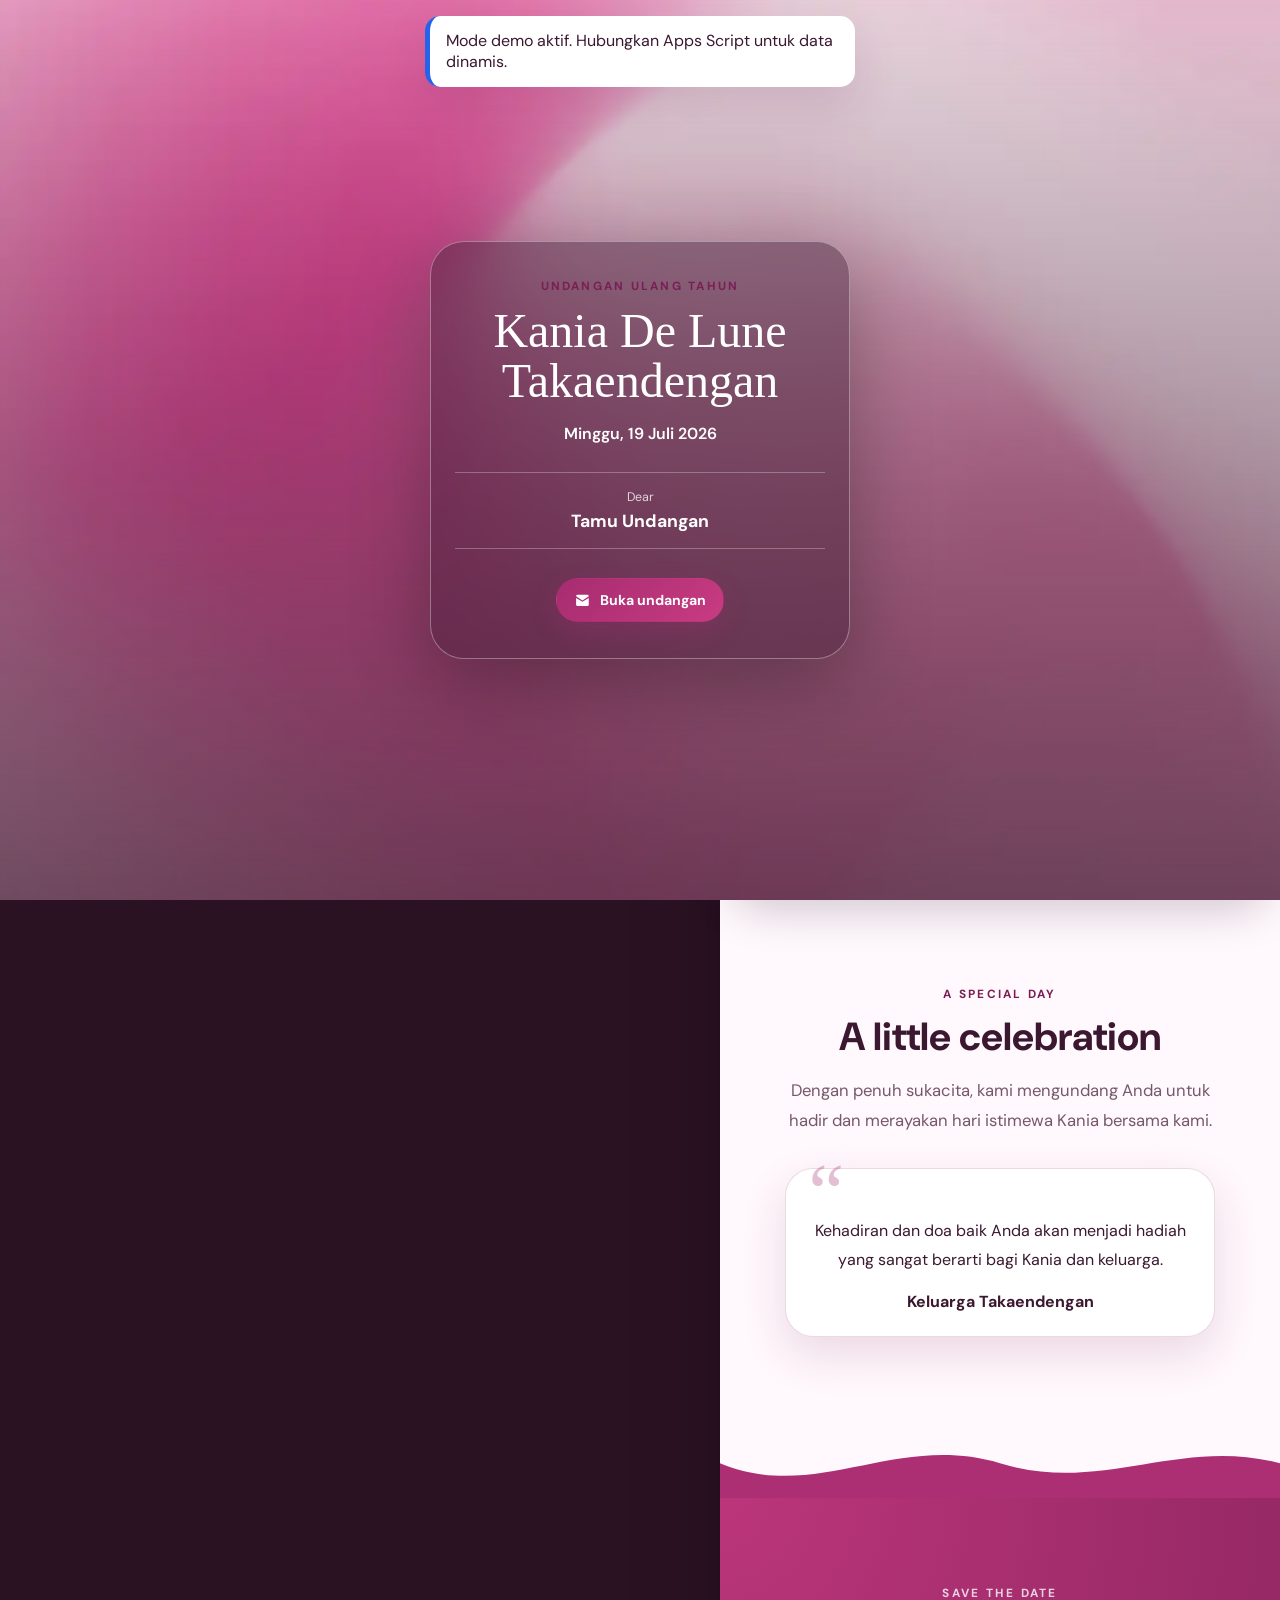
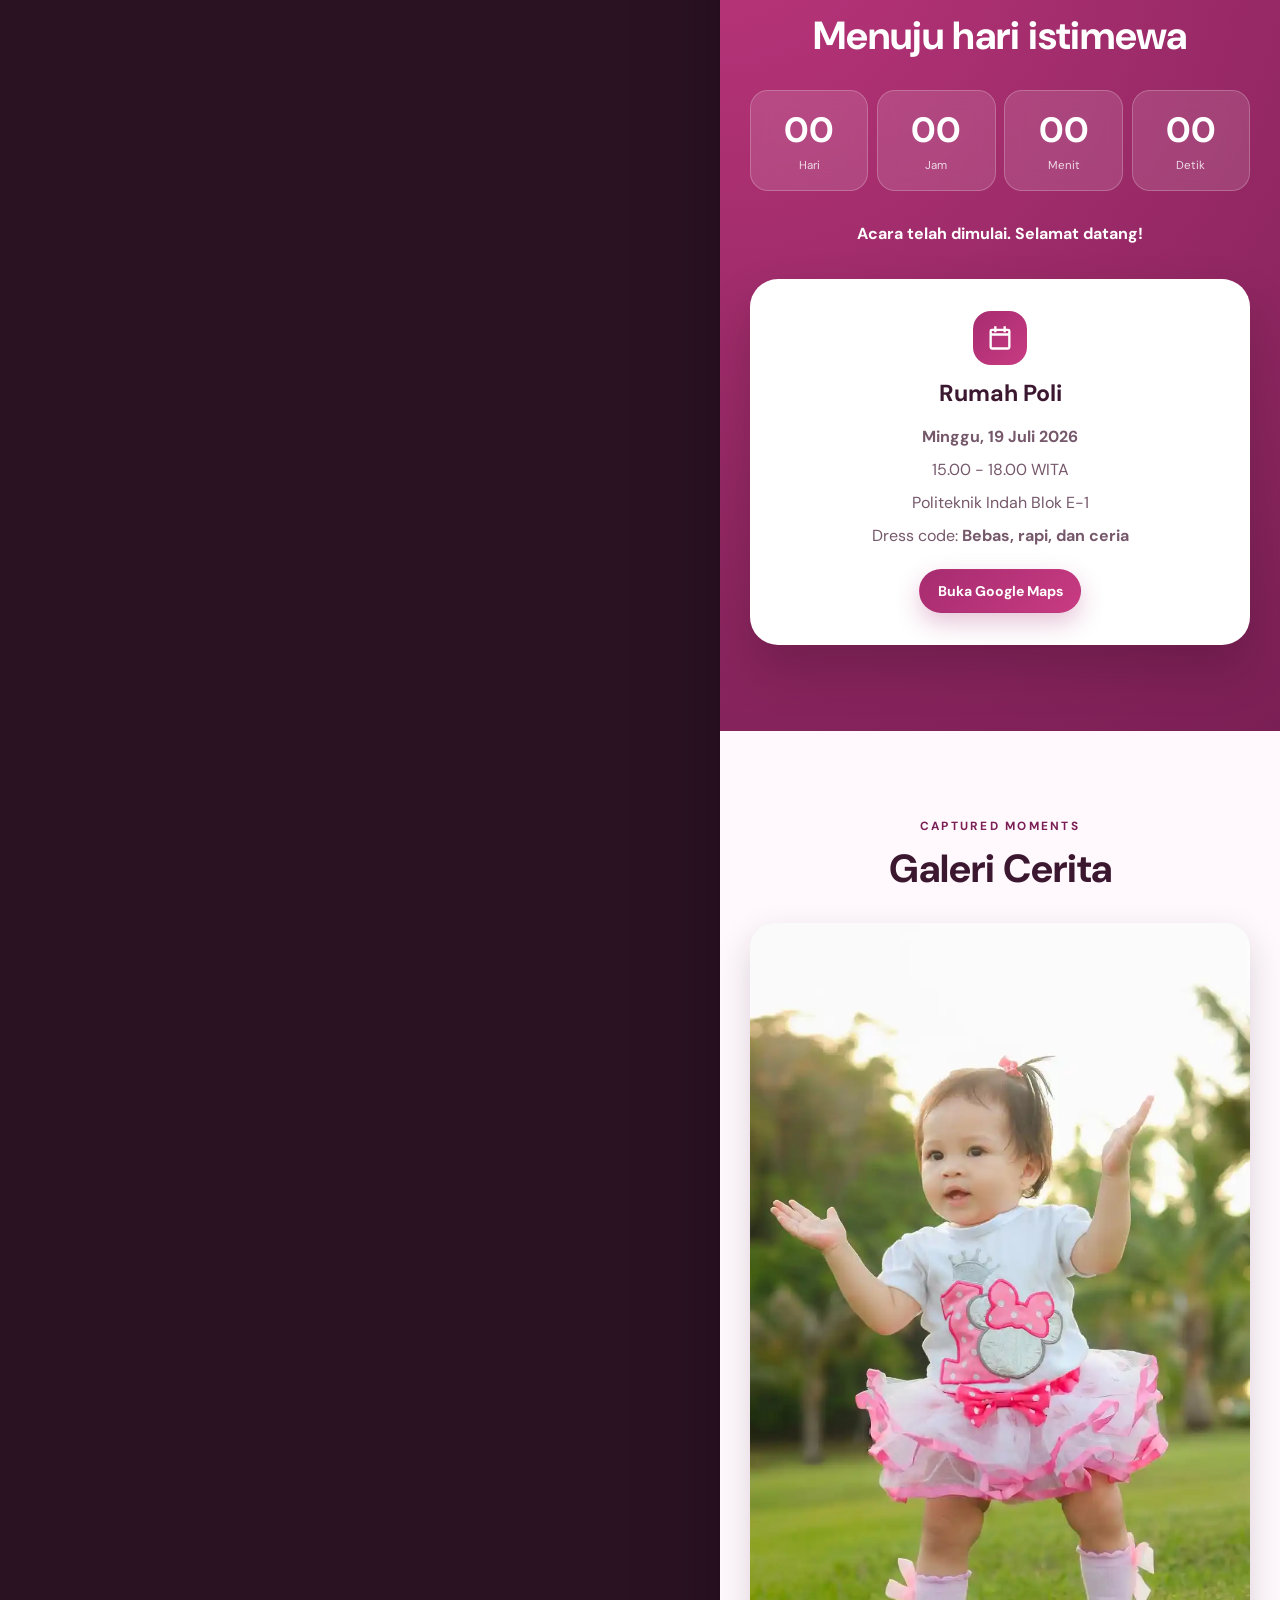
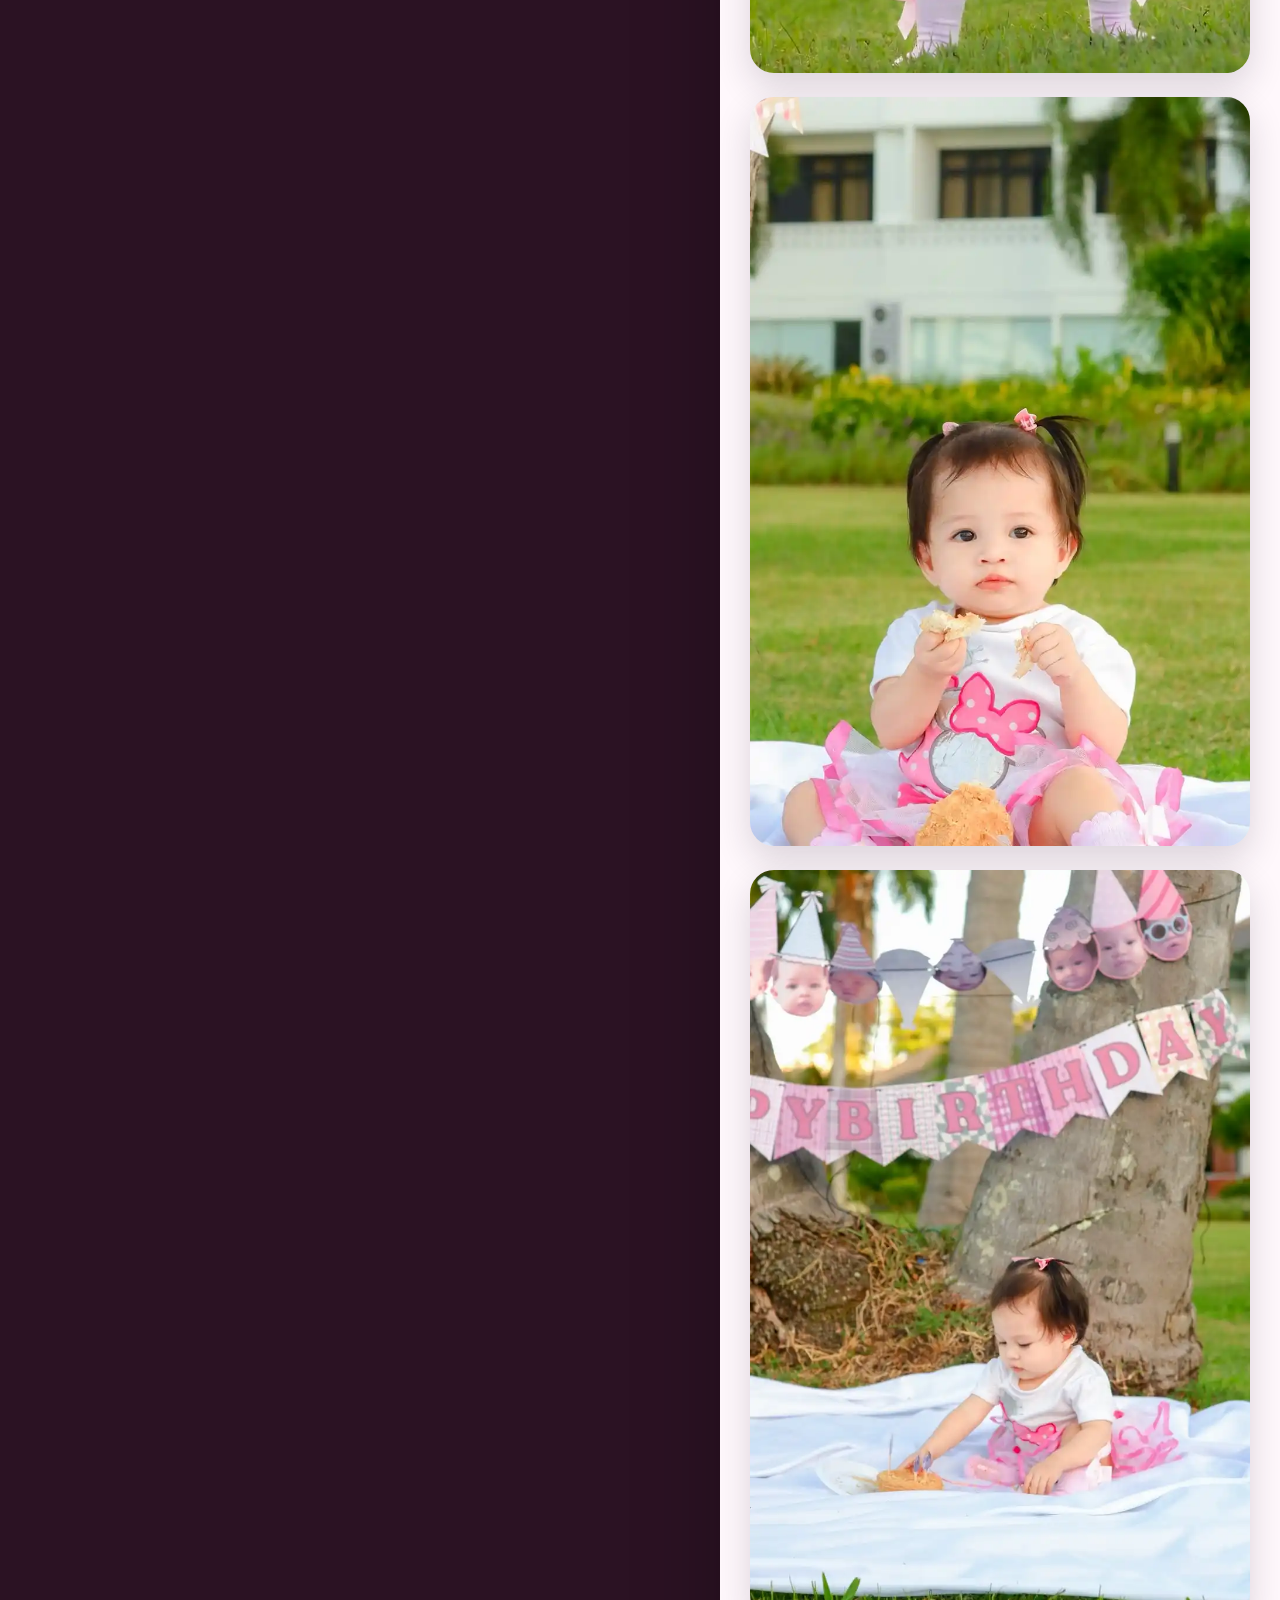
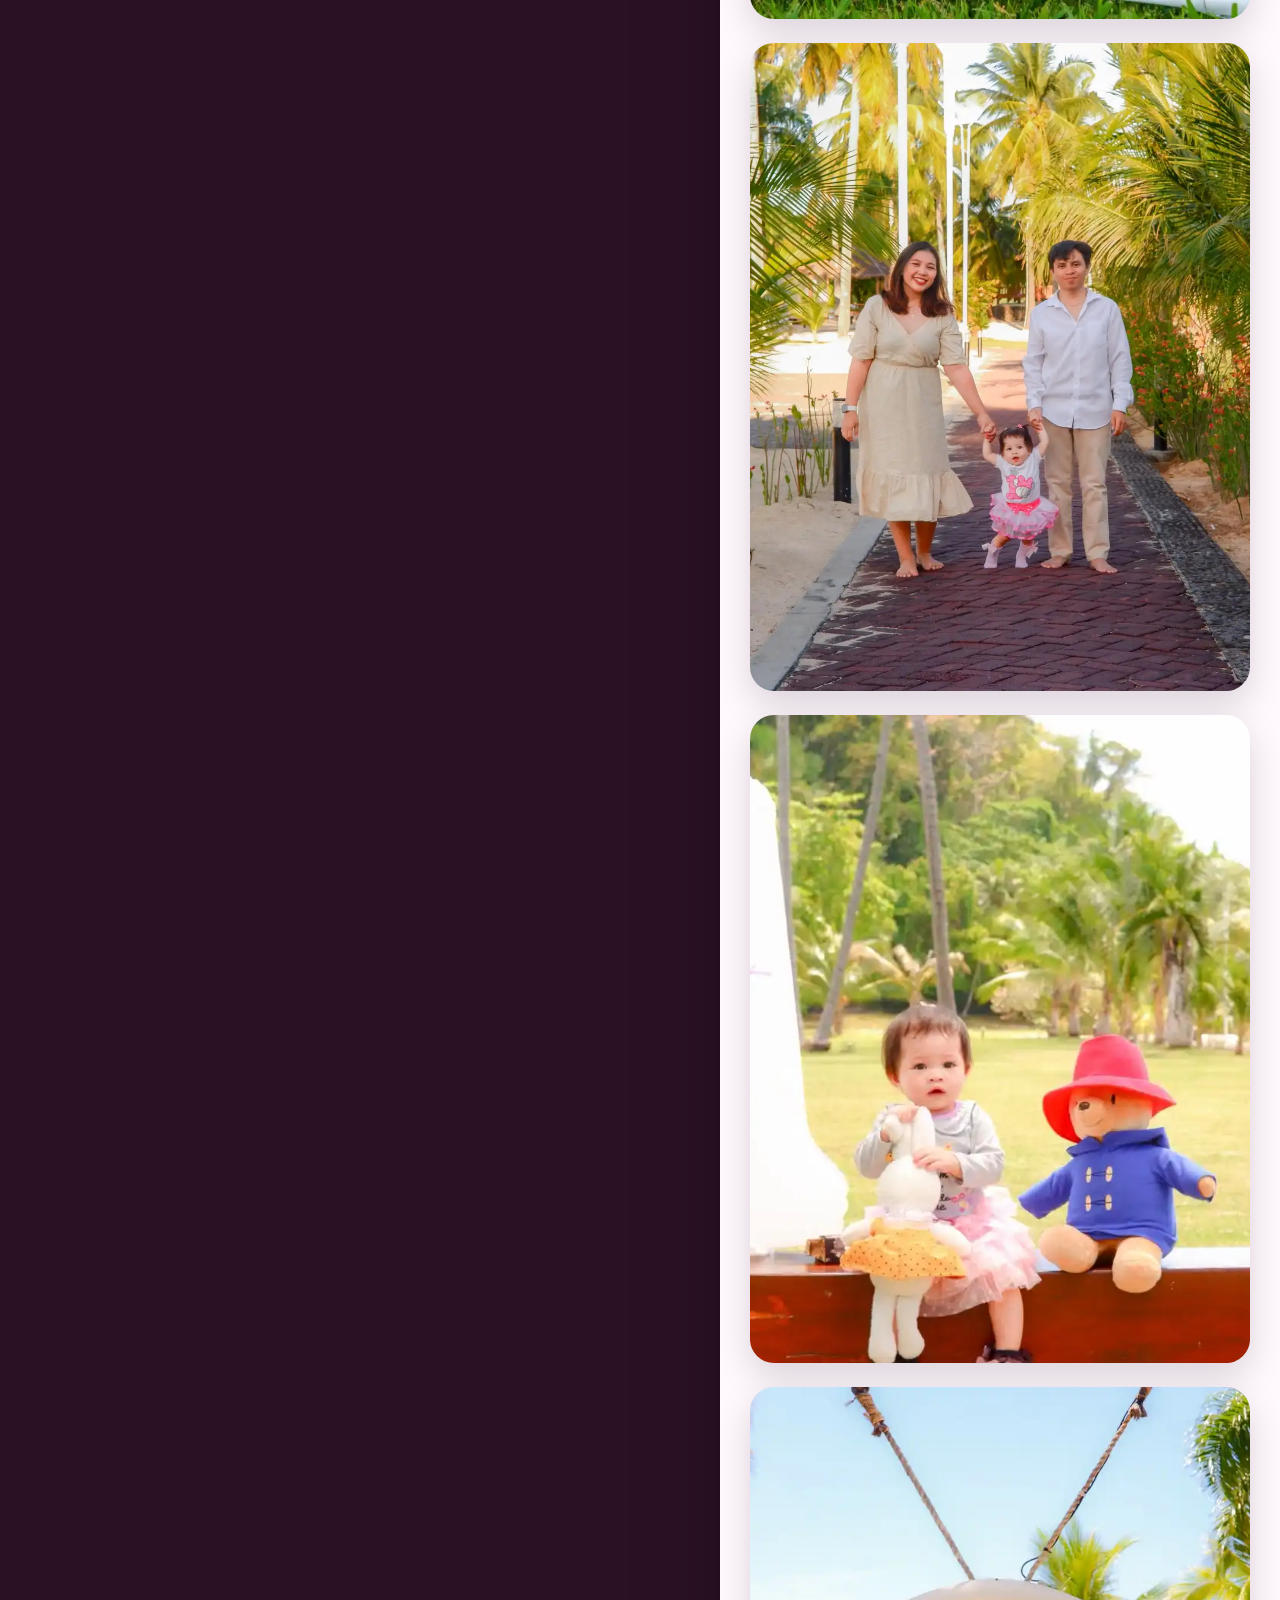
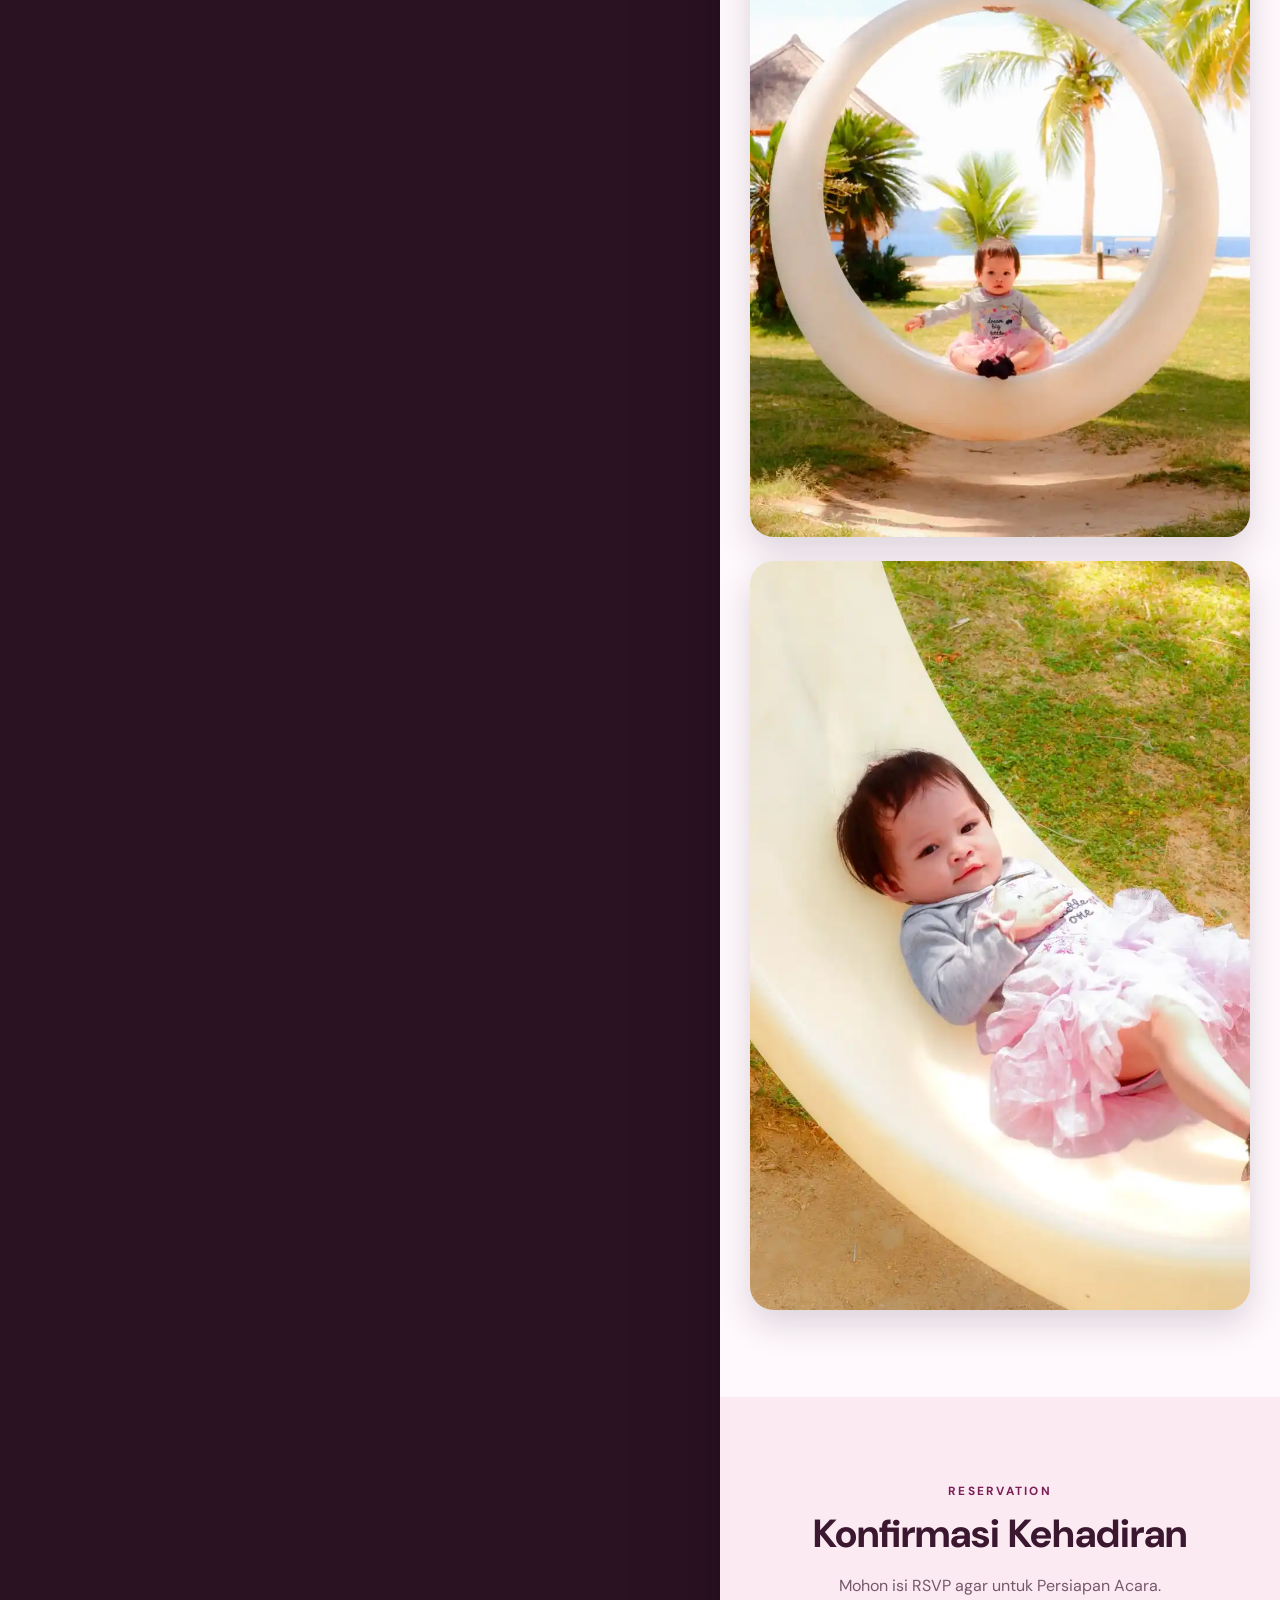
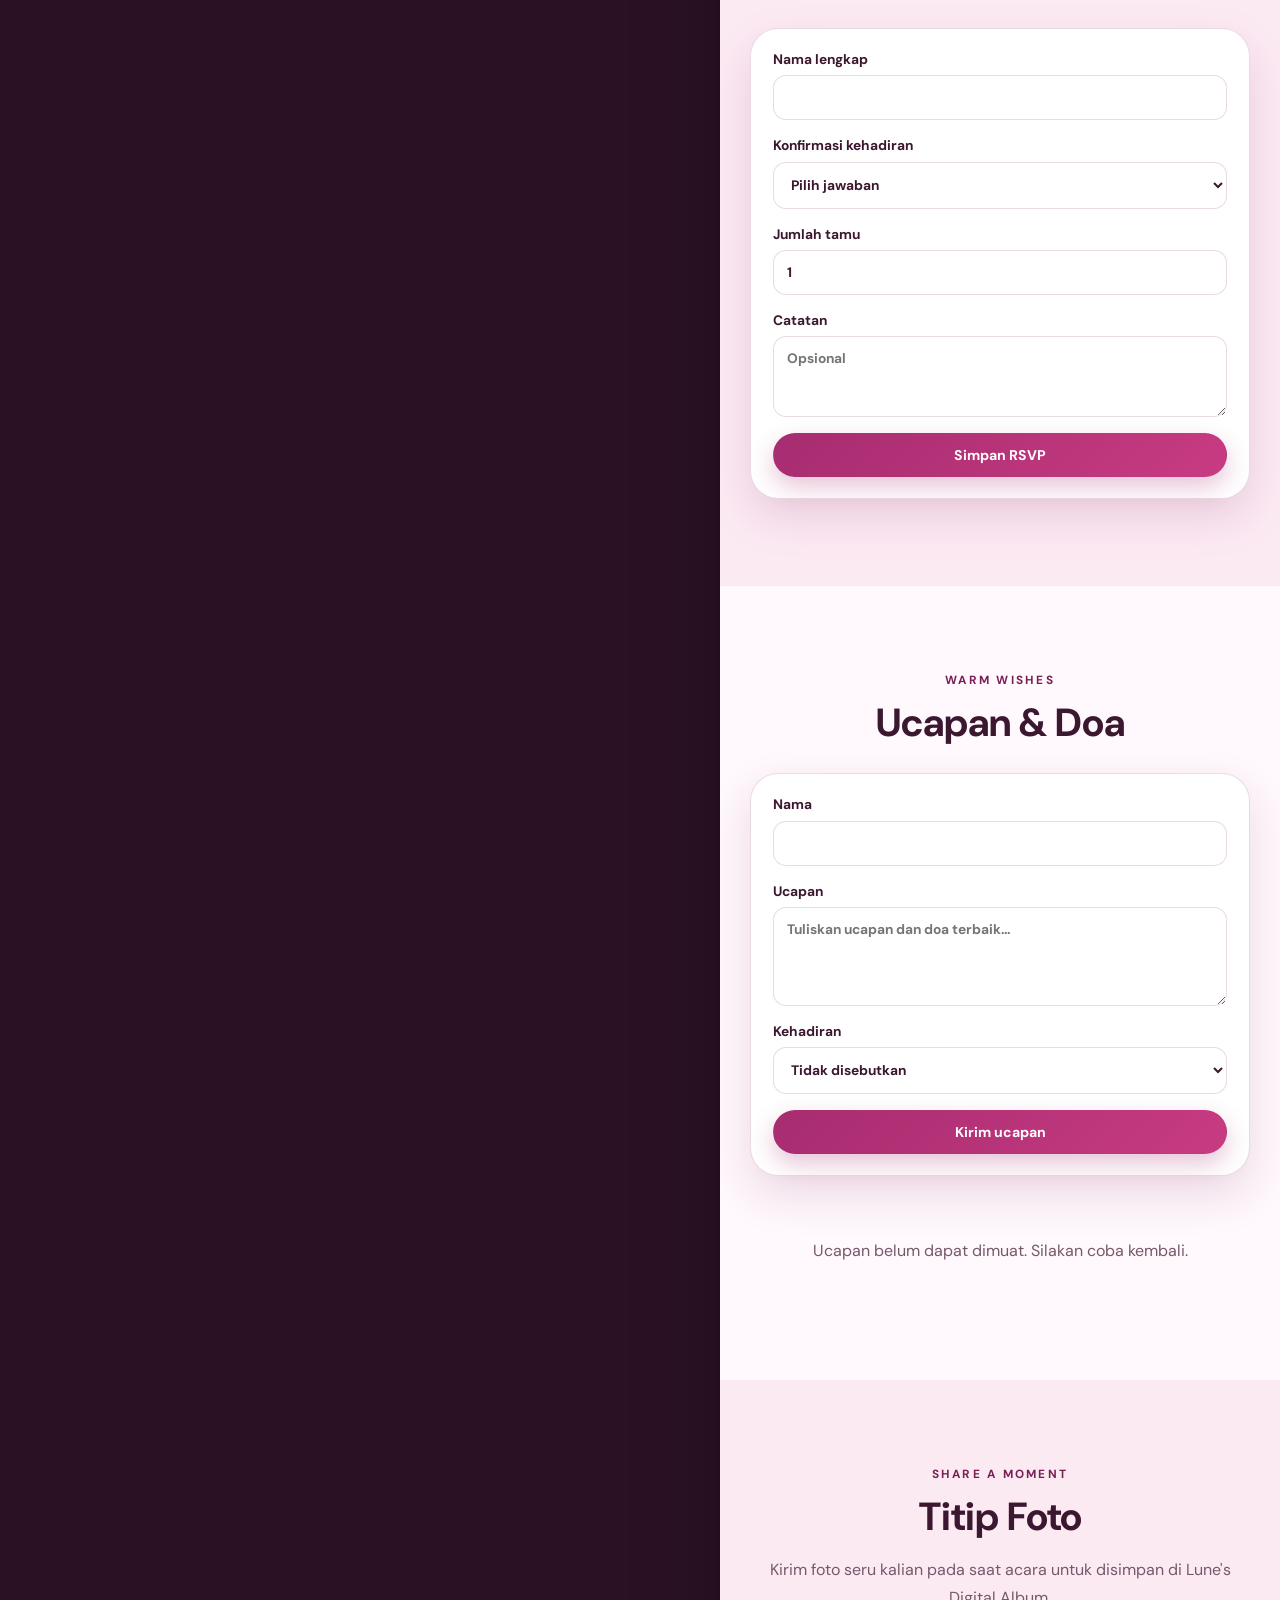
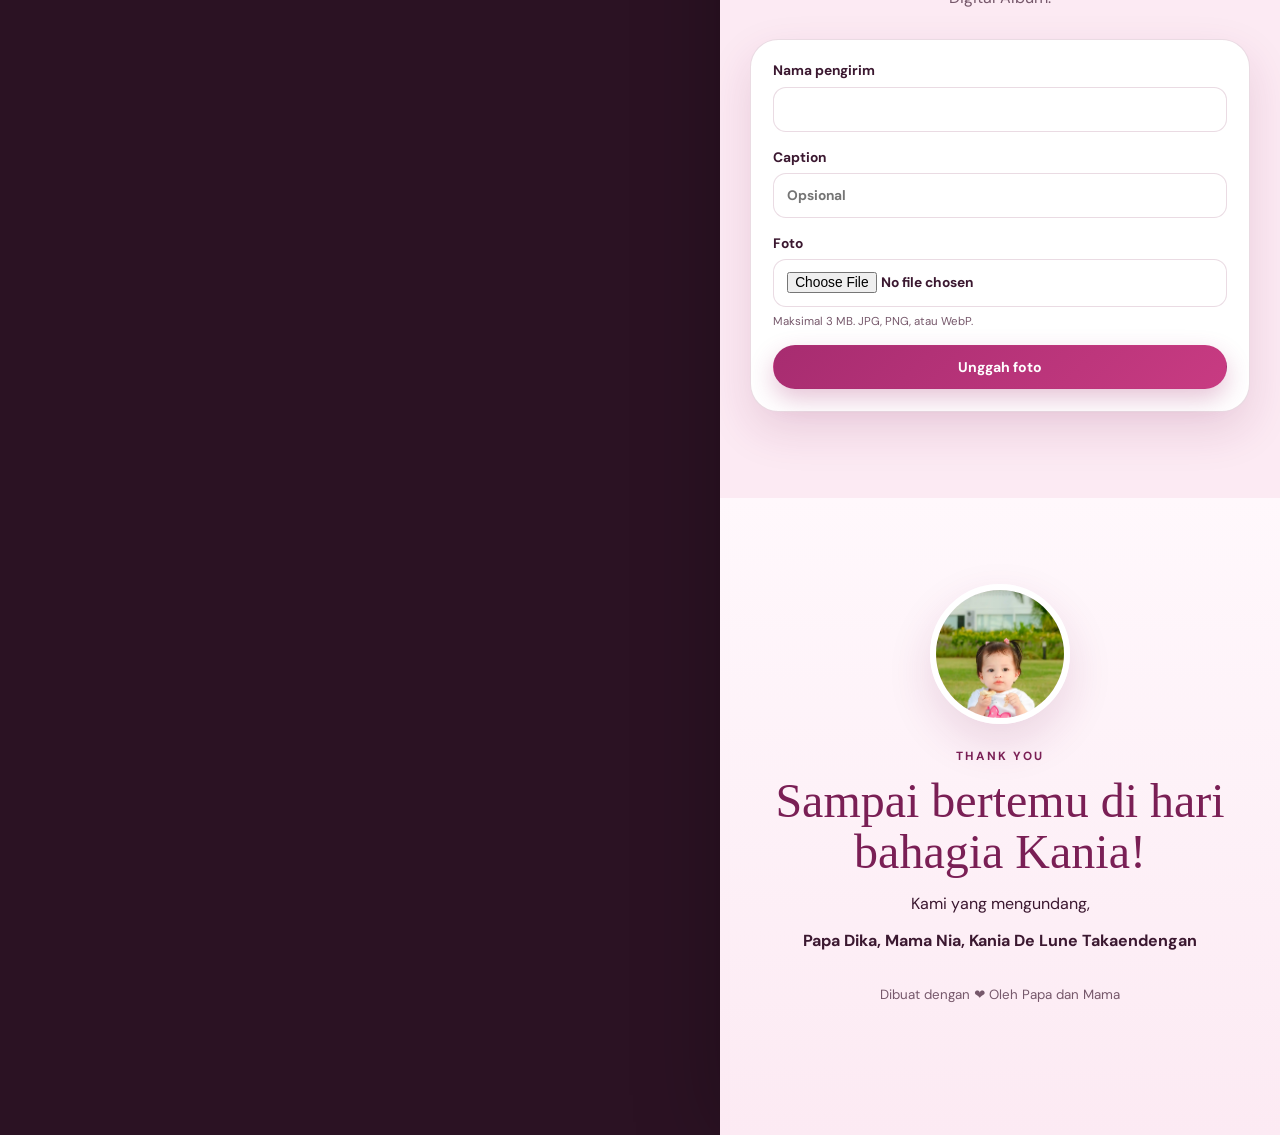
<file: index.html>
<!doctype html><html lang="id"><head><meta charset="utf-8"><meta name="viewport" content="width=device-width,initial-scale=1"><title>Membuka undangan…</title></head><body><p>Membuka undangan…</p><script>location.replace('./frontend/'+location.search+location.hash);</script><noscript><a href="./frontend/">Buka undangan</a></noscript></body></html>
</file>
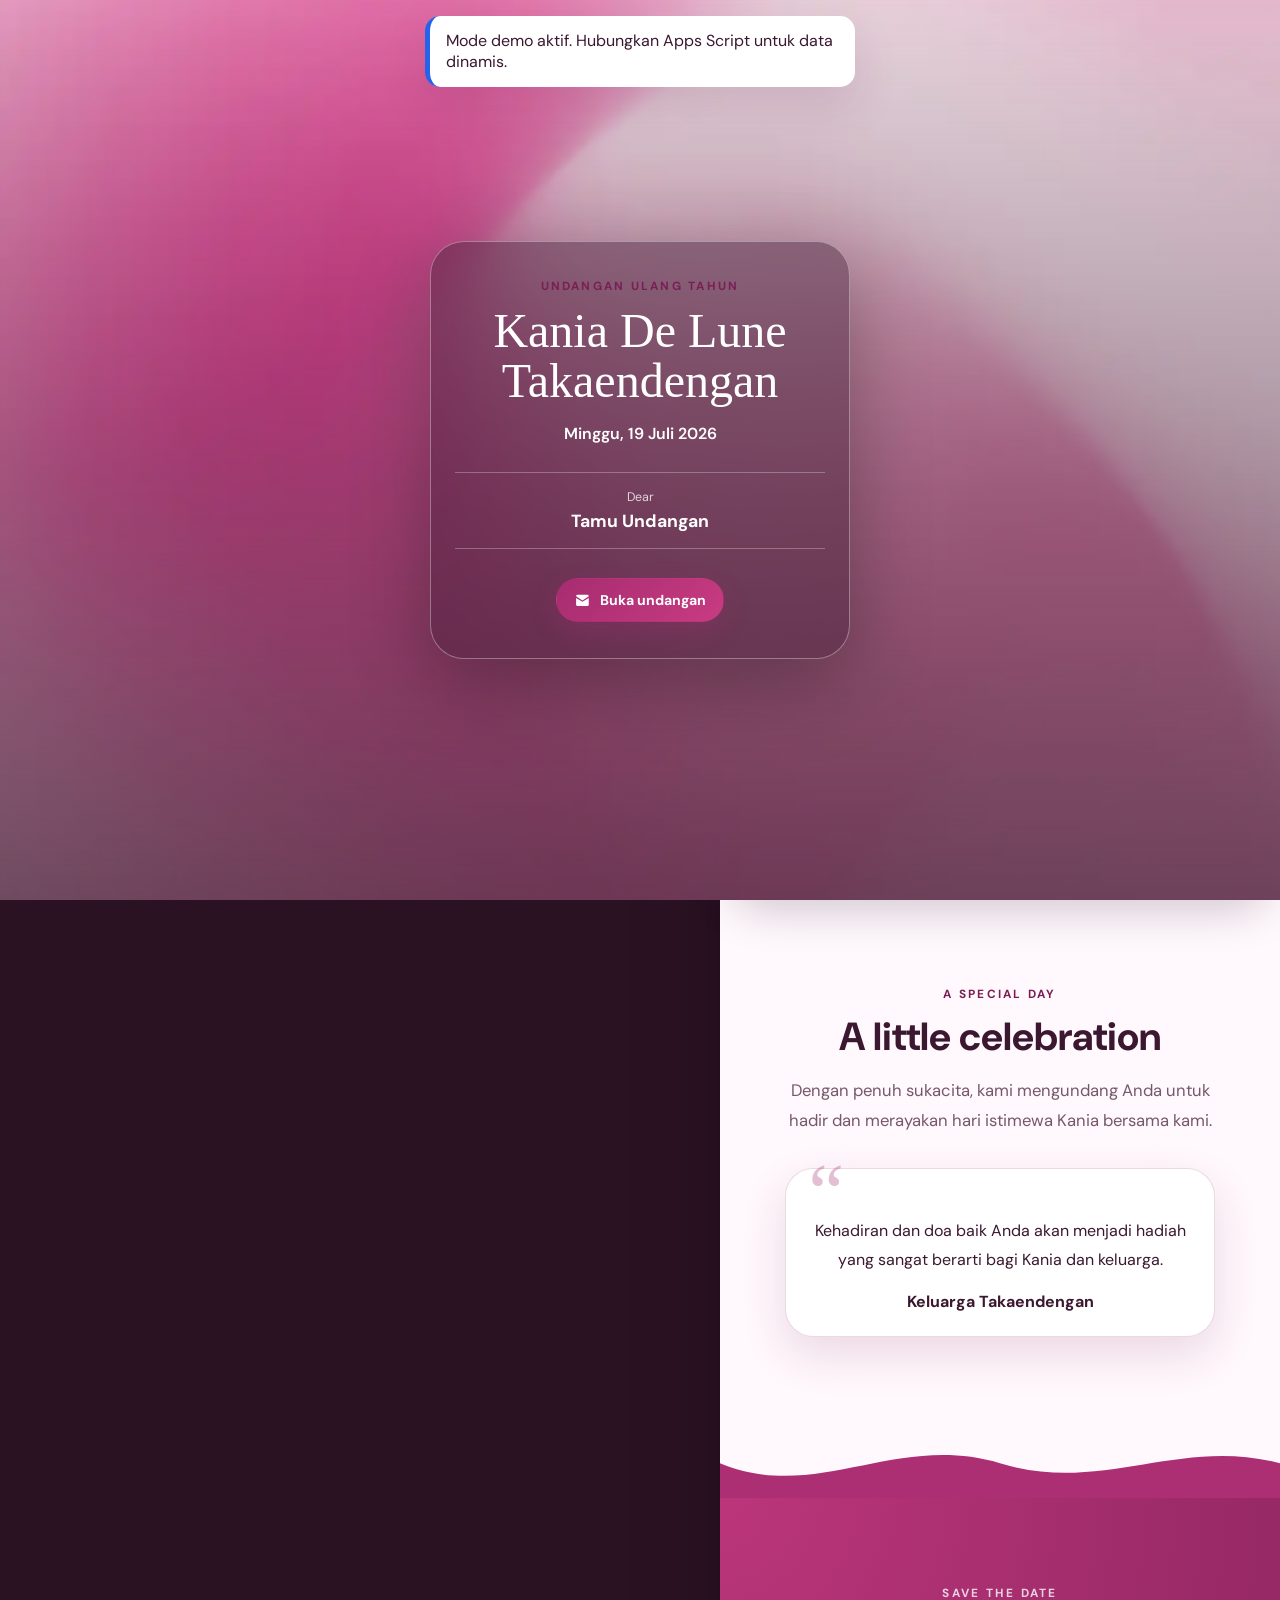
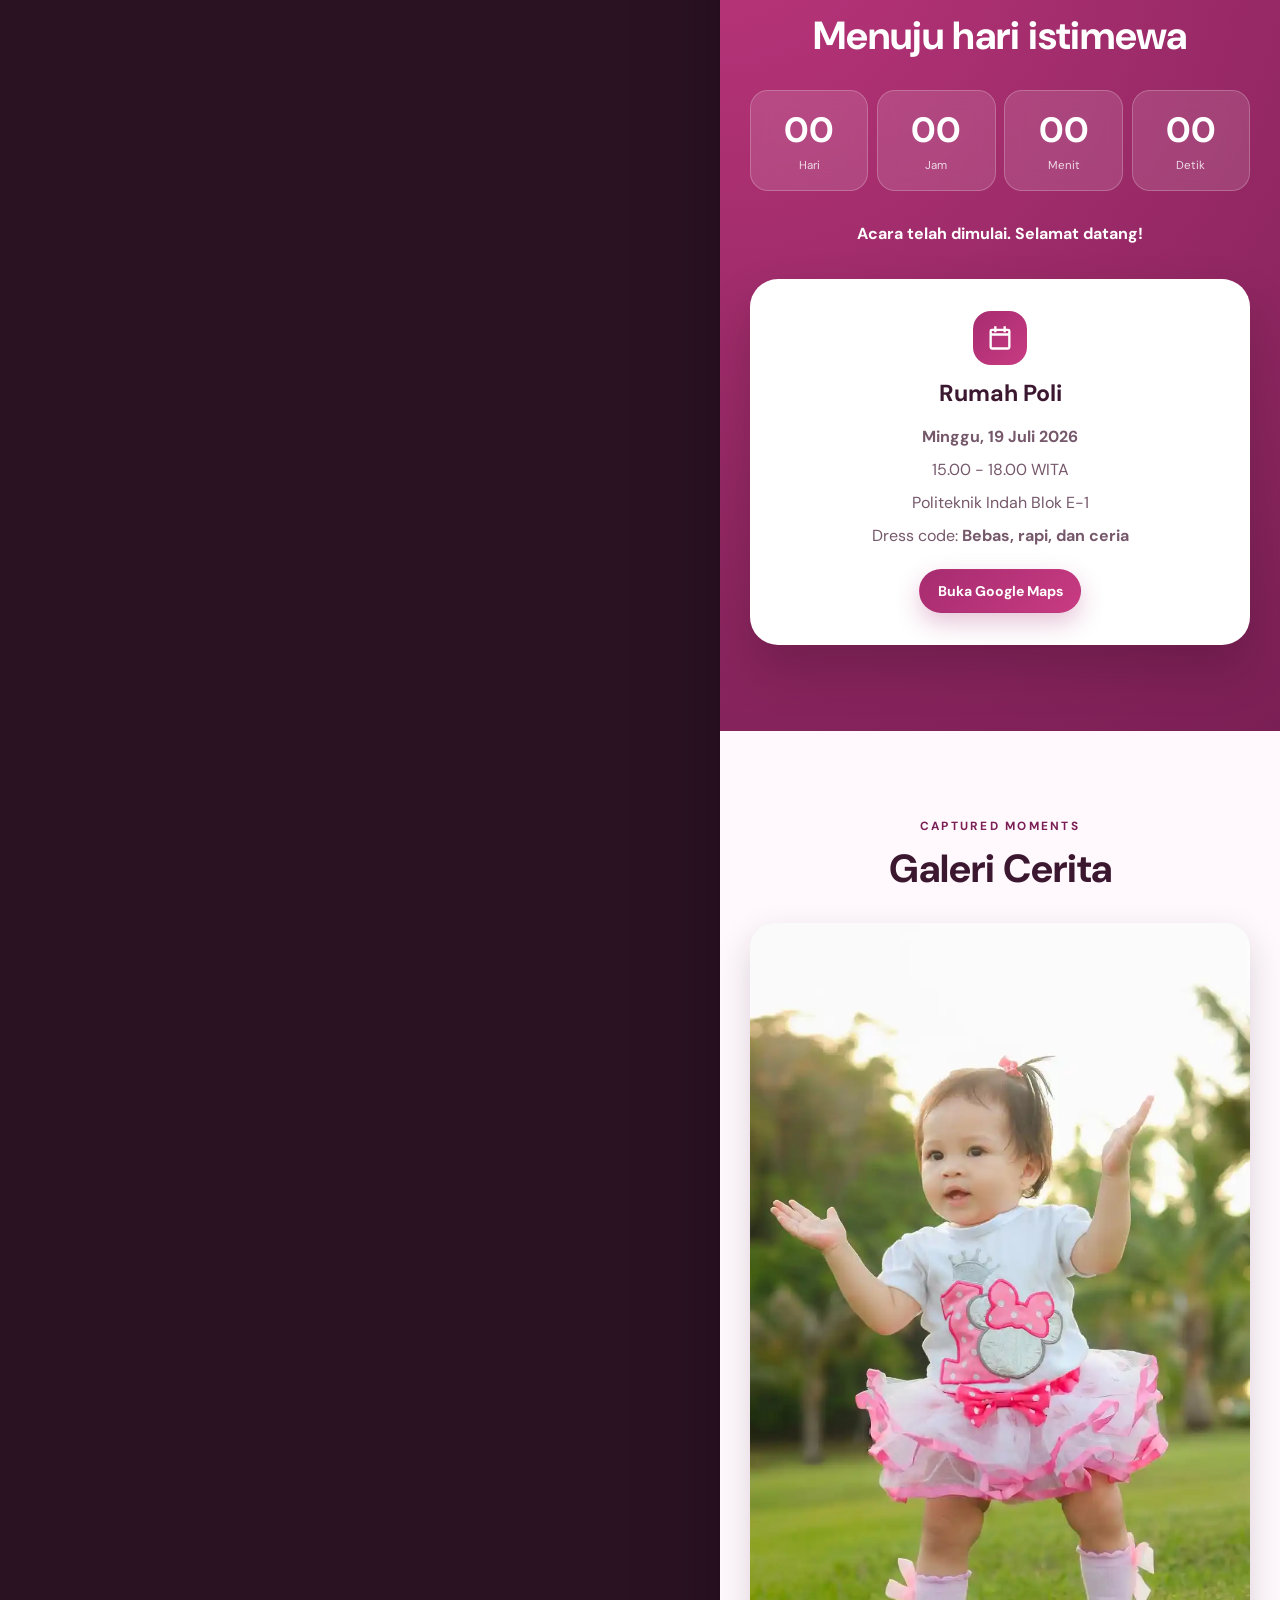
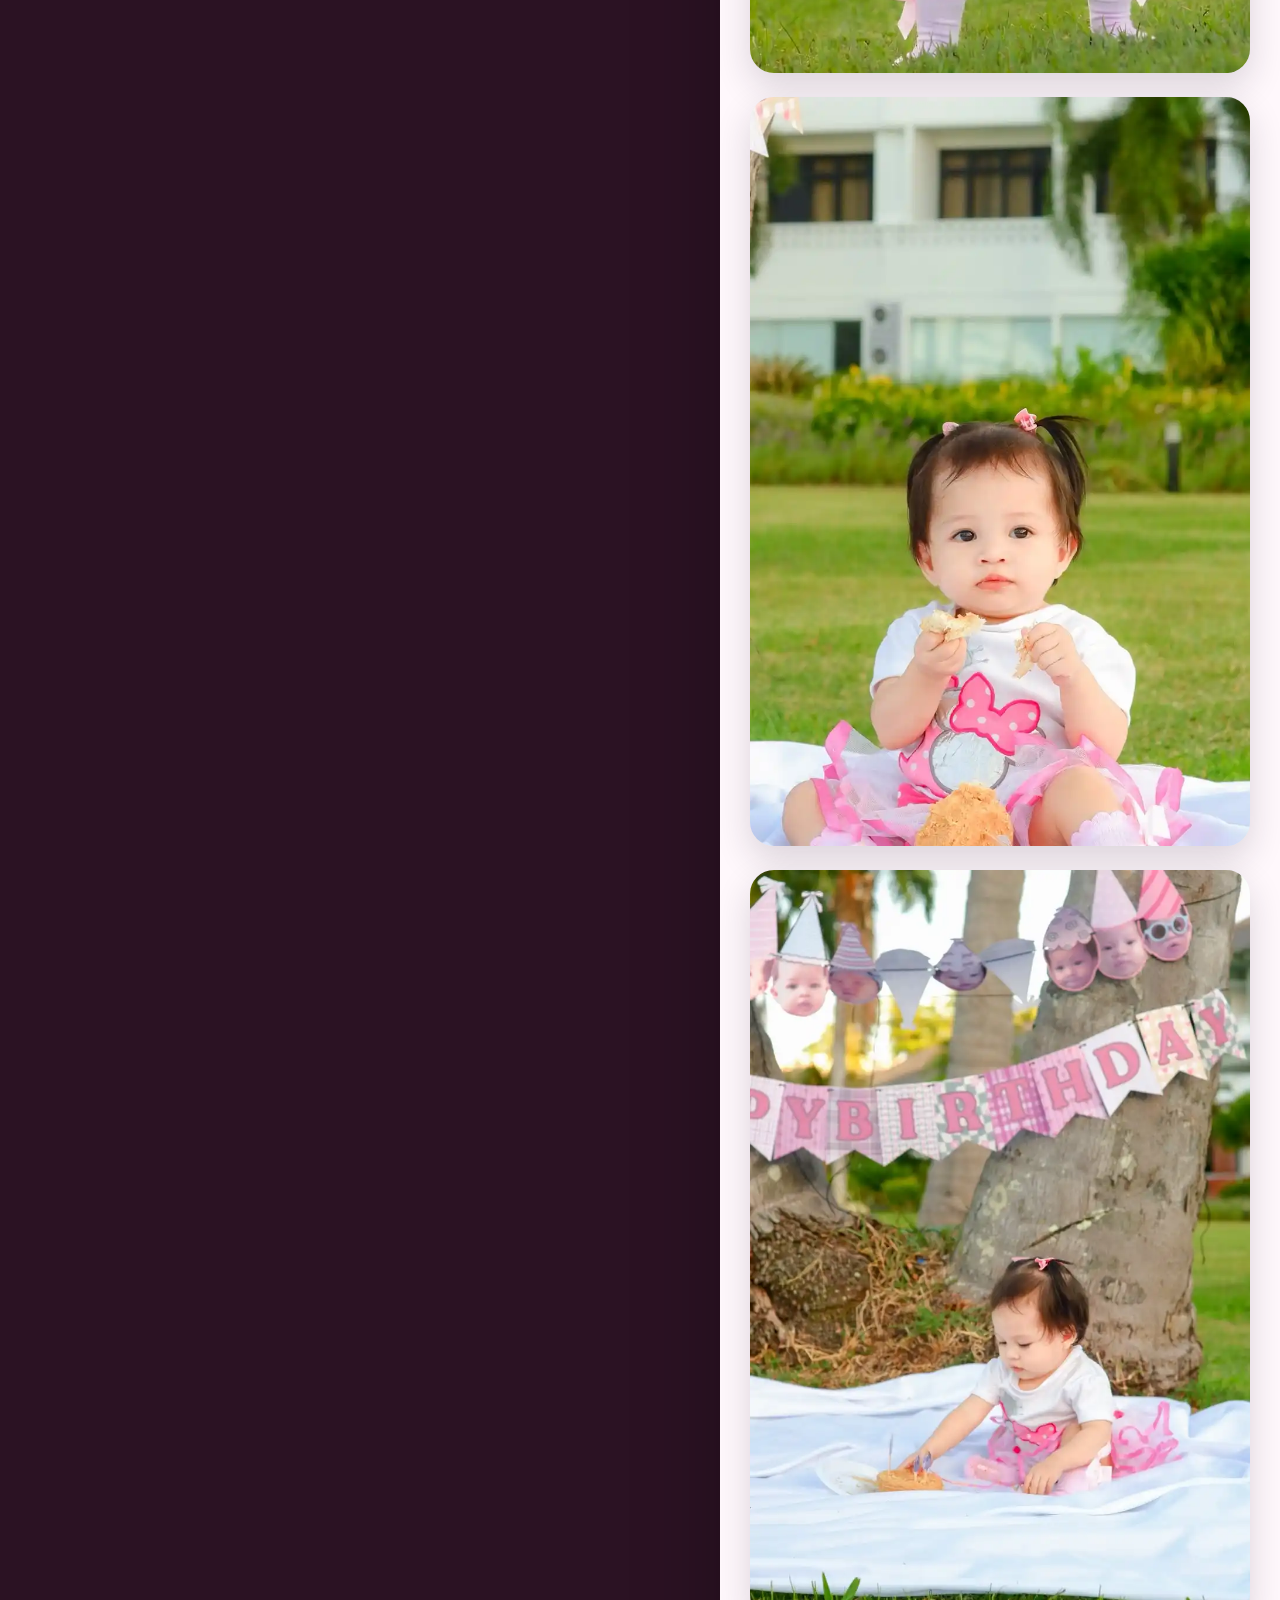
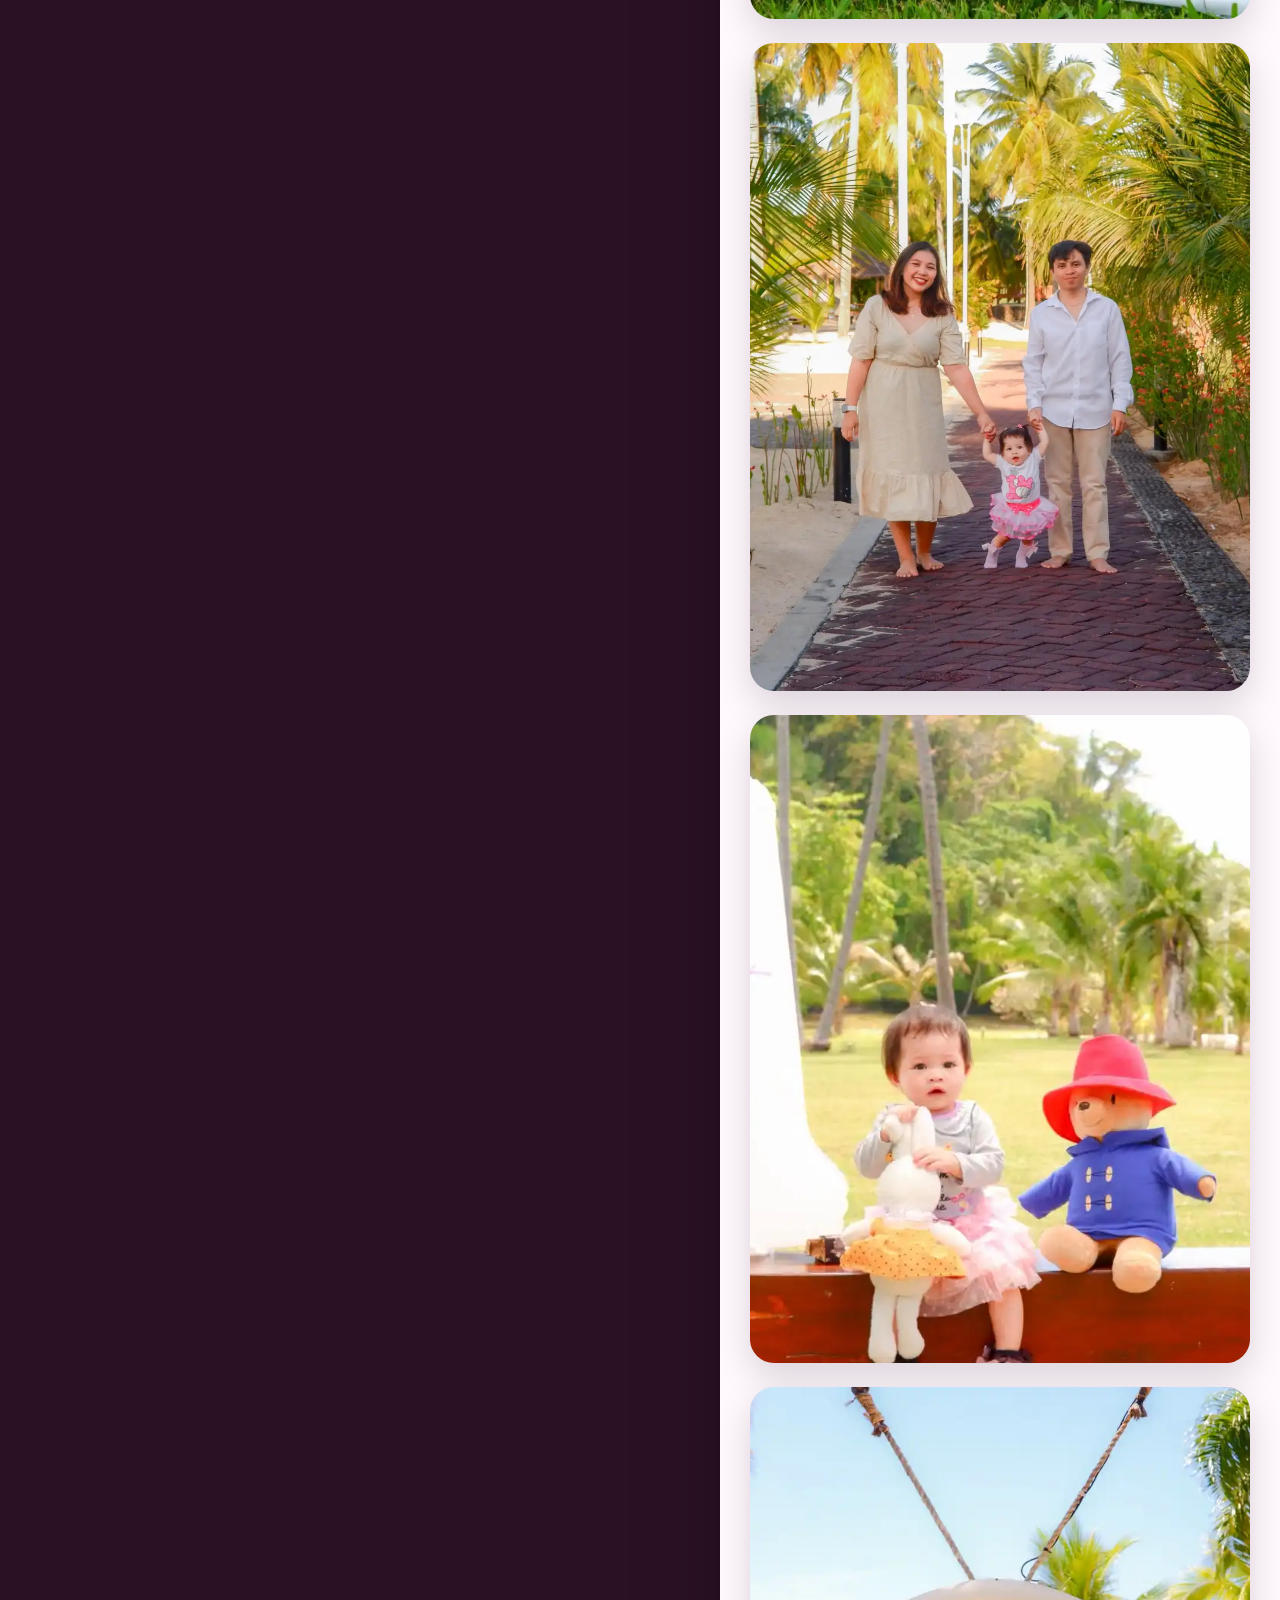
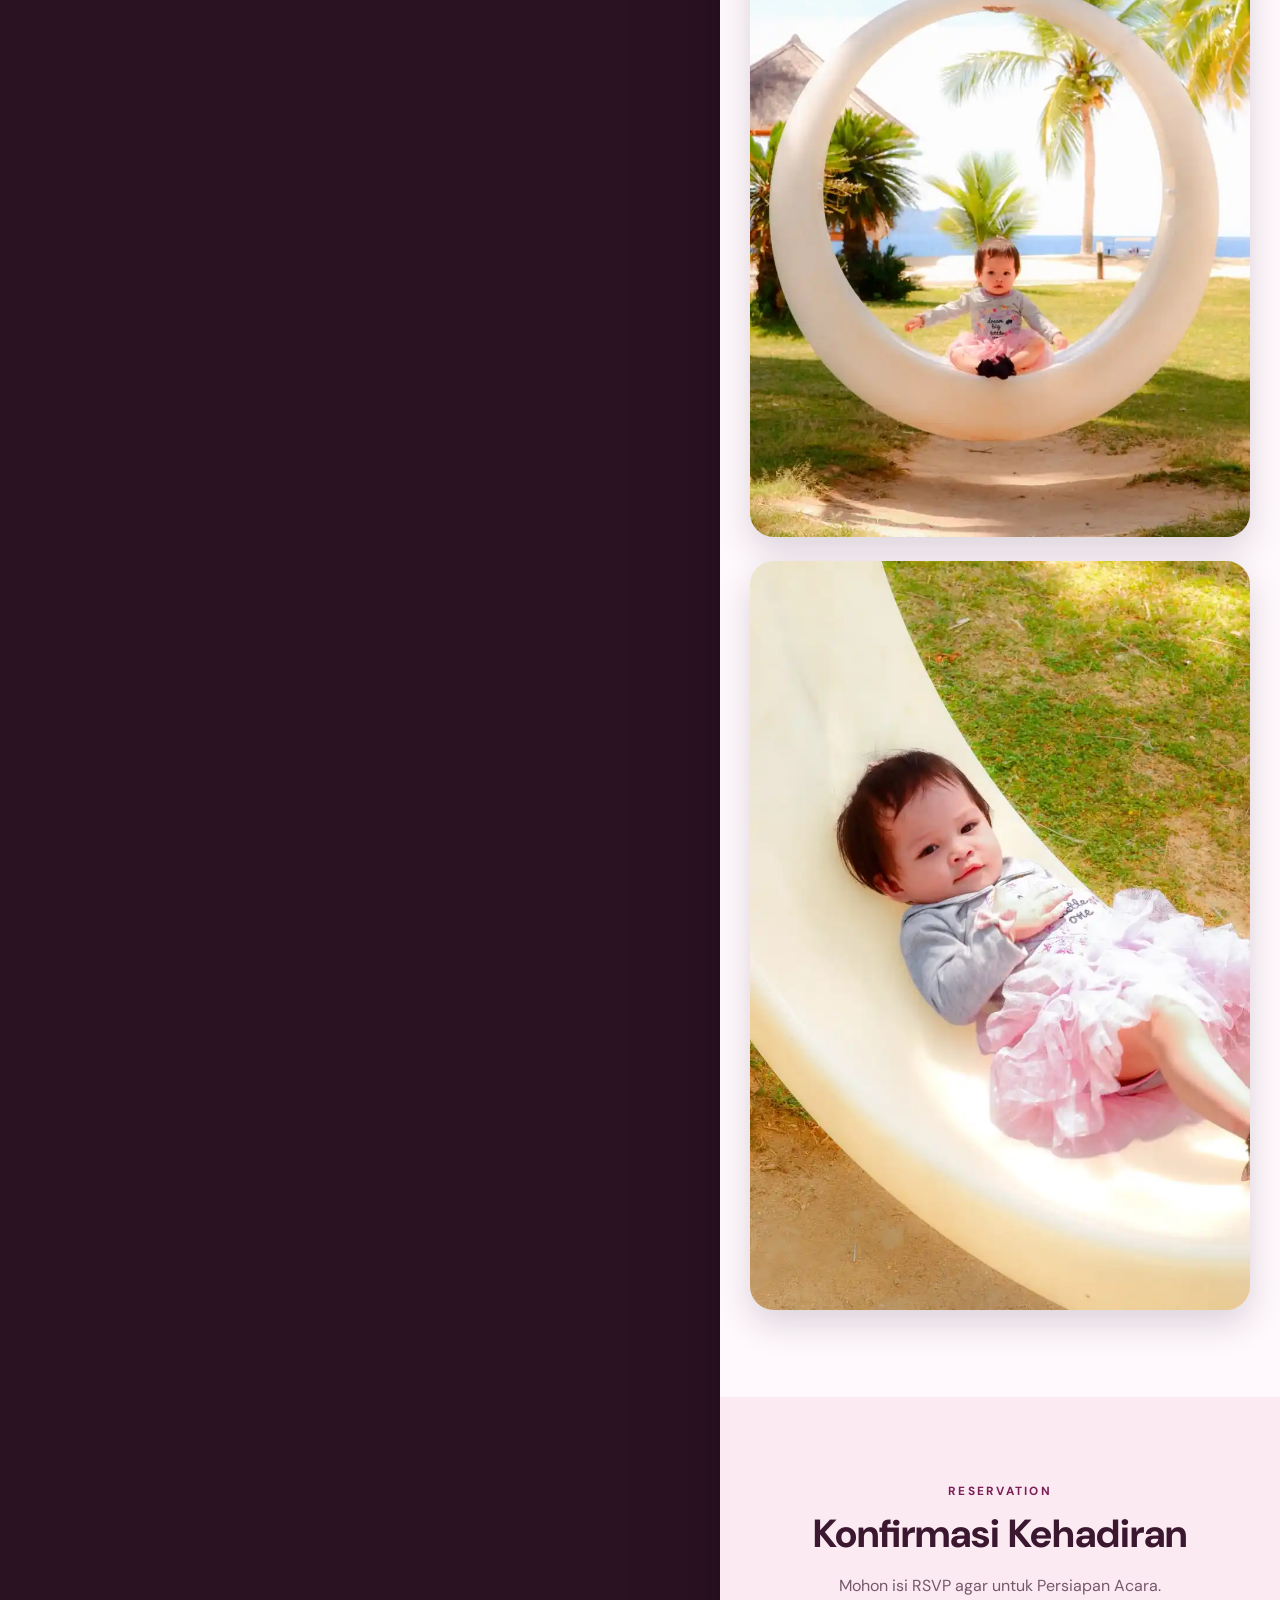
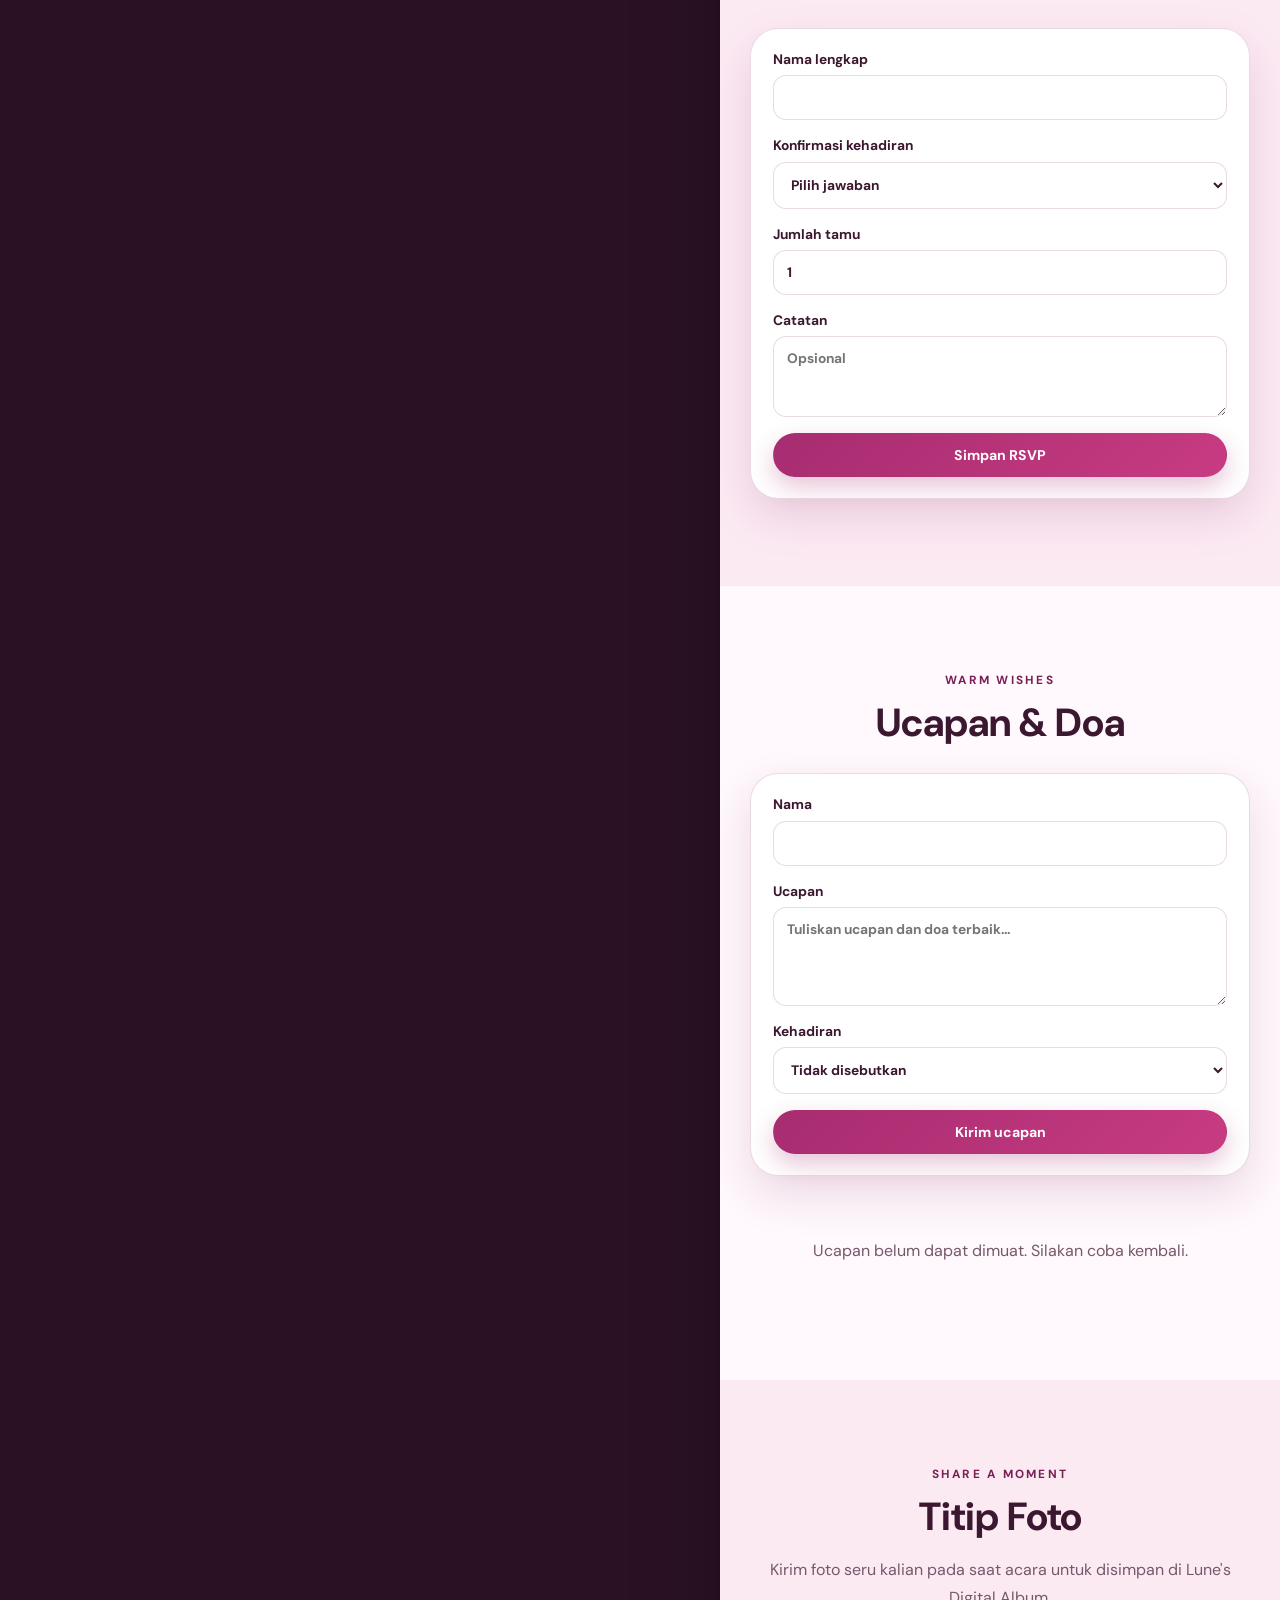
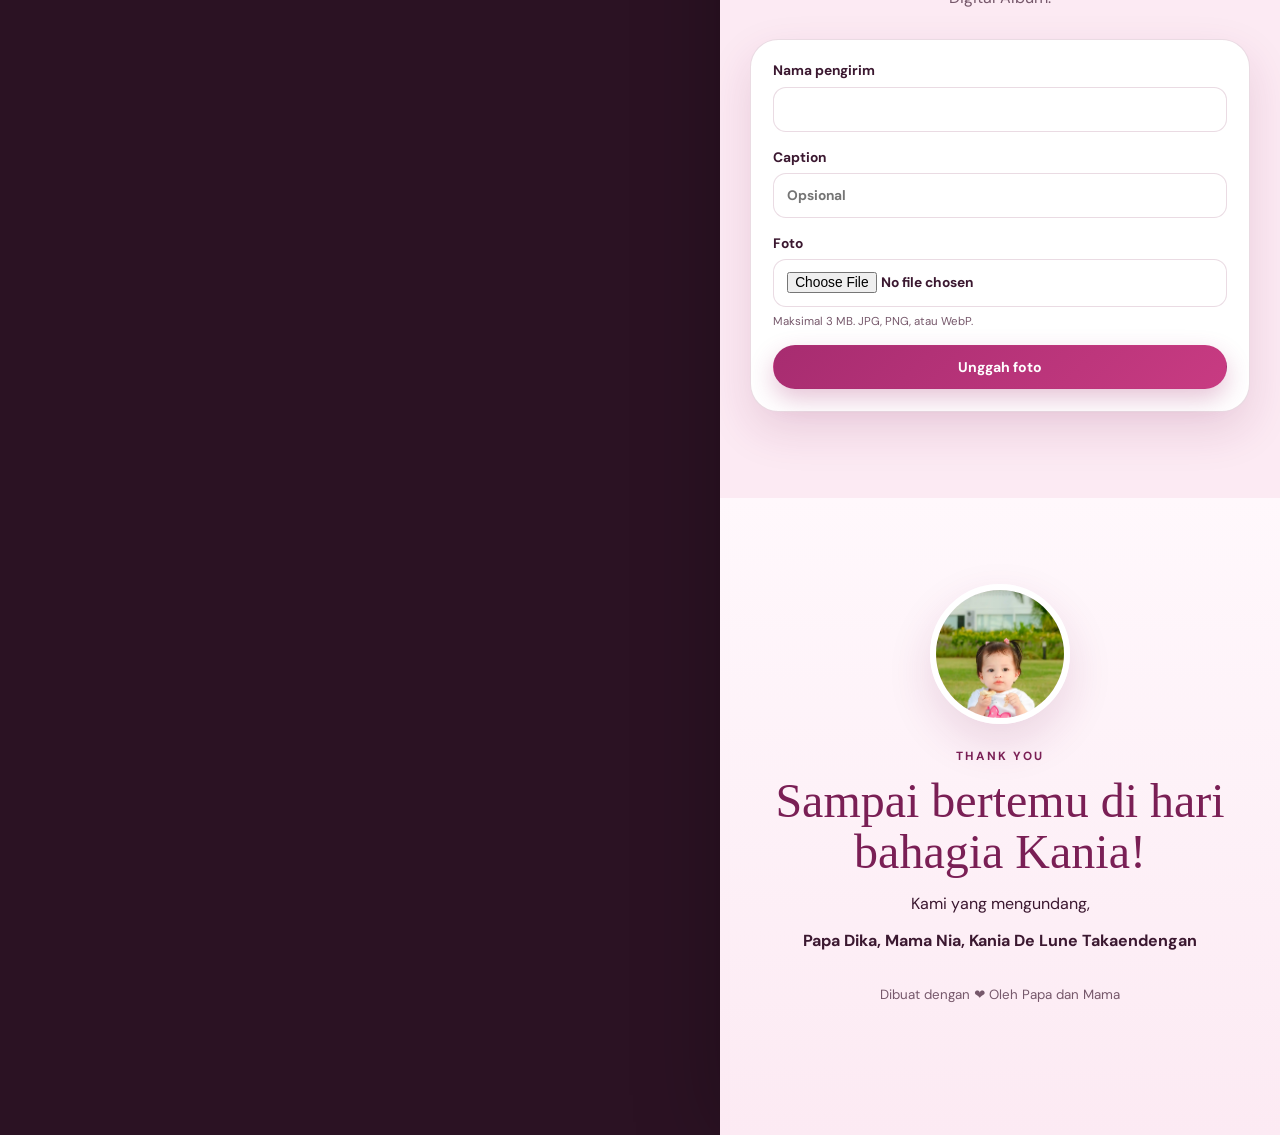
<file: frontend/index.html>
<!doctype html>
<html lang="id">
<head>
  <meta charset="utf-8">
  <meta name="viewport" content="width=device-width, initial-scale=1, viewport-fit=cover">
  <meta name="theme-color" content="#8b5cf6">
  <meta name="description" content="Undangan ulang tahun Kania De Lune Takaendengan, Minggu 19 Juli 2026.">
  <meta property="og:type" content="website">
  <meta property="og:title" content="Undangan Ulang Tahun Kania">
  <meta property="og:description" content="Mari merayakan hari istimewa Kania bersama-sama.">
  <meta property="og:url" content="https://mtakaendengan.github.io/delune-bday/">
  <meta property="og:image" content="https://mtakaendengan.github.io/delune-bday/assets/images/og-preview.webp">
  <meta property="og:image:secure_url" content="https://mtakaendengan.github.io/delune-bday/assets/images/og-preview.webp">
  <meta property="og:image:type" content="image/jpeg">
  <meta property="og:image:width" content="1200">
  <meta property="og:image:height" content="630">
  <meta property="og:image:alt" content="Undangan ulang tahun Kania De Lune Takaendengan">
<meta property="og:site_name" content="Undangan Ulang Tahun Kania">
<meta property="og:locale" content="id_ID">
  <title>Undangan Ulang Tahun Kania</title>
  <link rel="preconnect" href="https://fonts.googleapis.com">
  <link rel="preconnect" href="https://fonts.gstatic.com" crossorigin>
  <link href="https://fonts.googleapis.com/css2?family=DM+Sans:wght@400;500;600;700&family=Geist+Pixel&display=swap" rel="stylesheet">
  <link rel="stylesheet" href="./css/styles.css">
  <link rel="icon" href="./assets/images/icon.svg" type="image/svg+xml">
  <link rel="manifest" href="./manifest.webmanifest">
</head>
<body>
  <a class="skip-link" href="#main-content">Lewati ke isi undangan</a>
  <canvas id="confetti" aria-hidden="true"></canvas>

  <div id="global-status" class="toast" role="status" aria-live="polite" hidden></div>

  <section id="cover" class="cover" aria-labelledby="cover-title">
    <img class="cover-bg" data-hero-image data-fallback="./assets/images/hero.webp" src="./assets/images/hero.webp" alt="">
    <div class="cover-overlay"></div>
    <div class="cover-card">
      <p class="eyebrow">Undangan Ulang Tahun</p>
      <h1 id="cover-title" class="script-title" data-celebrant-name>Kania De Lune Takaendengan</h1>
      <p class="cover-date" data-date-label>Minggu, 19 Juli 2026</p>
      <div class="guest-box">
        <span>Dear</span>
        <strong data-guest-name>Tamu Undangan</strong>
      </div>
      <button id="open-invitation" class="button button-primary" type="button">
        <svg aria-hidden="true" viewBox="0 0 24 24"><path d="M3 8.5 12 14l9-5.5V18a2 2 0 0 1-2 2H5a2 2 0 0 1-2-2V8.5Zm0-2.3V6a2 2 0 0 1 2-2h14a2 2 0 0 1 2 2v.2L12 12 3 6.2Z"/></svg>
        Buka undangan
      </button>
    </div>
  </section>

  <div class="app-shell">
    <aside class="desktop-panel" aria-hidden="true">
      <img data-hero-image data-fallback="./assets/images/hero.webp" src="./assets/images/hero.webp" alt="">
      <div class="desktop-panel-overlay"></div>
      <div class="desktop-panel-content">
        <p class="eyebrow">Save the date</p>
        <h2 class="script-title" data-nickname>Kania</h2>
        <p data-date-label>Minggu, 19 Juli 2026</p>
      </div>
    </aside>

    <main id="main-content" class="invitation" inert>
      <section id="home" class="hero section" tabindex="-1">
        <img class="hero-bg" data-hero-image data-fallback="./assets/images/hero.webp" src="./assets/images/hero.webp" alt="">
        <div class="hero-overlay"></div>
        <div class="hero-content">
          <p class="eyebrow">You are invited to</p>
          <h2 class="hero-heading">Birthday Celebration</h2>
          <div class="portrait-frame">
            <img data-portrait-image data-fallback="./assets/images/portrait.svg" src="./assets/images/portrait.svg" alt="Potret yang berulang tahun">
          </div>
          <p class="age-label" data-age-wrap hidden><span>Celebrating</span><strong data-age>0</strong><span>years</span></p>
          <h1 class="script-title" data-celebrant-name>Kania De Lune Takaendengan</h1>
          <p class="hero-date"><span data-date-label>Minggu, 19 Juli 2026</span><br><span data-time-label>15.00 - 18.00 WITA</span></p>
          <div class="hero-actions">
            <a id="calendar-link" class="button button-light" href="#" target="_blank" rel="noopener noreferrer">Tambah ke kalender</a>
            <button id="share-button" class="button button-ghost" type="button">Bagikan</button>
          </div>
          <a class="scroll-cue" href="#about" aria-label="Gulir ke bagian berikutnya"><span></span></a>
        </div>
      </section>

      <section id="about" class="section section-paper text-center">
        <div class="section-inner narrow">
          <p class="eyebrow">A special day</p>
          <h2 class="section-title" data-story-title>A little celebration</h2>
          <p class="lead" data-greeting>Dengan penuh sukacita, saya mengundang Anda untuk hadir dan merayakan hari istimewa ini bersama.</p>
          <div class="message-card">
            <span class="quote-mark" aria-hidden="true">“</span>
            <p data-story-text>Kehadiran dan doa baik Anda adalah hadiah yang sangat berarti.</p>
            <strong data-host-name>Keluarga Besar</strong>
          </div>
        </div>
      </section>

      <div class="wave wave-purple" aria-hidden="true">
        <svg viewBox="0 0 1440 170" preserveAspectRatio="none"><path d="M0,90 C250,180 450,20 720,90 C980,160 1180,30 1440,90 L1440,170 L0,170 Z"/></svg>
      </div>

      <section id="event" class="section section-gradient text-center">
        <div class="section-inner">
          <p class="eyebrow eyebrow-light">Save the date</p>
          <h2 class="section-title light">Menuju hari istimewa</h2>
          <div class="countdown" aria-label="Hitung mundur acara">
            <div><strong data-countdown="days">00</strong><span>Hari</span></div>
            <div><strong data-countdown="hours">00</strong><span>Jam</span></div>
            <div><strong data-countdown="minutes">00</strong><span>Menit</span></div>
            <div><strong data-countdown="seconds">00</strong><span>Detik</span></div>
          </div>
          <p id="countdown-ended" class="countdown-ended" hidden>Acara telah dimulai. Selamat datang!</p>

          <article class="event-card">
            <div class="event-icon" aria-hidden="true">
              <svg viewBox="0 0 24 24"><path d="M7 2h2v2h6V2h2v2h2a2 2 0 0 1 2 2v14a2 2 0 0 1-2 2H5a2 2 0 0 1-2-2V6a2 2 0 0 1 2-2h2V2Zm12 8H5v10h14V10ZM5 8h14V6h-2v1h-2V6H9v1H7V6H5v2Z"/></svg>
            </div>
            <h3 data-venue>Rumah Poli</h3>
            <p><strong data-date-label>Minggu, 19 Juli 2026</strong></p>
            <p data-time-label>15.00 - 18.00 WITA</p>
            <p data-address>Politeknik Indah Blok E-1</p>
            <p class="dress-code">Dress code: <strong data-dress-code>Smart casual</strong></p>
            <a class="button button-primary" data-map-link href="https://www.google.com/maps/place/Rumah+Poli/@1.5078659,124.8897013,817m/data=!3m2!1e3!4b1!4m6!3m5!1s0x3287a1dafefa0abb:0xc75a216aa754d8f6!8m2!3d1.5078605!4d124.8922762!16s%2Fg%2F11sf423ls3?entry=ttu&amp;g_ep=EgoyMDI2MDcxMi4wIKXMDSoASAFQAw%3D%3D" target="_blank" rel="noopener noreferrer">Buka Google Maps</a>
          </article>
        </div>
      </section>

      <section id="gallery" class="section section-paper text-center">
        <div class="section-inner">
          <p class="eyebrow">Captured moments</p>
          <h2 class="section-title">Galeri Cerita</h2>
          <div id="gallery-grid" class="gallery-grid">
  <button
    class="gallery-item"
    type="button"
    data-full="./assets/images/gallery-1.webp"
    aria-label="Buka foto galeri 1"
  >
    <img
      src="./assets/images/gallery-1.webp"
      alt="Foto Kania pertama"
      loading="lazy"
      decoding="async"
    >
  </button>

  <button
    class="gallery-item"
    type="button"
    data-full="./assets/images/gallery-2.webp"
    aria-label="Buka foto galeri 2"
  >
    <img
      src="./assets/images/gallery-2.webp"
      alt="Foto Kania kedua"
      loading="lazy"
      decoding="async"
    >
  </button>

  <button
    class="gallery-item"
    type="button"
    data-full="./assets/images/gallery-3.webp"
    aria-label="Buka foto galeri 3"
  >
    <img
      src="./assets/images/gallery-3.webp"
      alt="Foto Kania ketiga"
      loading="lazy"
      decoding="async"
    >
  </button>

  <button
    class="gallery-item"
    type="button"
    data-full="./assets/images/gallery-4.webp"
    aria-label="Buka foto galeri 4"
  >
    <img
      src="./assets/images/gallery-4.webp"
      alt="Foto Kania keempat"
      loading="lazy"
      decoding="async"
    >
  </button>

  <button
    class="gallery-item"
    type="button"
    data-full="./assets/images/gallery-5.webp"
    aria-label="Buka foto galeri 5"
  >
    <img
      src="./assets/images/gallery-5.webp"
      alt="Foto Kania kelima"
      loading="lazy"
      decoding="async"
    >
  </button>

  <button
    class="gallery-item"
    type="button"
    data-full="./assets/images/gallery-6.webp"
    aria-label="Buka foto galeri 6"
  >
    <img
      src="./assets/images/gallery-6.webp"
      alt="Foto Kania keenam"
      loading="lazy"
      decoding="async"
    >
  </button>

  <button
    class="gallery-item"
    type="button"
    data-full="./assets/images/gallery-7.webp"
    aria-label="Buka foto galeri 7"
  >
    <img
      src="./assets/images/gallery-7.webp"
      alt="Foto Kania ketujuh"
      loading="lazy"
      decoding="async"
    >
  </button>
</div>
        </div>
      </section>

      <section id="rsvp" class="section section-soft">
        <div class="section-inner">
          <div class="text-center">
            <p class="eyebrow">Reservation</p>
            <h2 class="section-title">Konfirmasi Kehadiran</h2>
            <p class="section-description">Mohon isi RSVP agar untuk Persiapan Acara.</p>
          </div>
          <form id="rsvp-form" class="form-card">
            <label>Nama lengkap<input name="name" type="text" maxlength="80" required autocomplete="name"></label>
            <label>Konfirmasi kehadiran
              <select name="attendance" required>
                <option value="">Pilih jawaban</option>
                <option value="Hadir">Hadir</option>
                <option value="Tidak Hadir">Tidak hadir</option>
                <option value="Masih Ragu">Masih ragu</option>
              </select>
            </label>
            <label>Jumlah tamu<input name="guestCount" type="number" min="0" max="10" value="1" required></label>
            <label>Catatan<textarea name="notes" rows="3" maxlength="300" placeholder="Opsional"></textarea></label>
            <button class="button button-primary full" type="submit">Simpan RSVP</button>
            <p id="rsvp-status" class="form-status" role="status" aria-live="polite" hidden></p>
          </form>
        </div>
      </section>

      <section id="wishes" class="section section-paper">
        <div class="section-inner">
          <div class="text-center">
            <p class="eyebrow">Warm wishes</p>
            <h2 class="section-title">Ucapan &amp; Doa</h2>
          </div>
          <form id="wish-form" class="form-card">
            <label>Nama<input name="name" type="text" maxlength="80" required autocomplete="name"></label>
            <label>Ucapan<textarea name="message" rows="4" maxlength="500" required placeholder="Tuliskan ucapan dan doa terbaik..."></textarea></label>
            <label>Kehadiran
              <select name="attendance">
                <option value="">Tidak disebutkan</option>
                <option value="Hadir">Hadir</option>
                <option value="Tidak Hadir">Tidak hadir</option>
                <option value="Masih Ragu">Masih ragu</option>
              </select>
            </label>
            <button class="button button-primary full" type="submit">Kirim ucapan</button>
            <p id="form-status" class="form-status" role="status" aria-live="polite" hidden></p>
          </form>

          <div class="wish-list-wrap">
            <div id="wish-list" class="wish-list"></div>
            <p id="wish-empty" class="empty-state">Belum ada ucapan. Jadilah yang pertama.</p>
            <button id="load-more-wishes" class="button button-outline full" type="button" hidden>Muat ucapan lainnya</button>
          </div>
        </div>
      </section>

      <section id="upload-section" class="section section-soft">
        <div class="section-inner">
          <div class="text-center">
            <p class="eyebrow">Share a moment</p>
            <h2 class="section-title">Titip Foto</h2>
            <p class="section-description">Kirim foto seru kalian pada saat acara untuk disimpan di Lune's Digital Album.</p>
          </div>
          <form id="upload-form" class="form-card">
            <label>Nama pengirim<input name="name" type="text" maxlength="80" required></label>
            <label>Caption<input name="caption" type="text" maxlength="160" placeholder="Opsional"></label>
            <label>Foto<input name="photo" type="file" accept="image/jpeg,image/png,image/webp" required><small>Maksimal 3 MB. JPG, PNG, atau WebP.</small></label>
            <button class="button button-primary full" type="submit">Unggah foto</button>
            <p id="upload-status" class="form-status" role="status" aria-live="polite" hidden></p>
          </form>
        </div>
      </section>

      <section id="gift-section" class="section section-gradient text-center" hidden>
        <div class="section-inner">
          <p class="eyebrow eyebrow-light">Optional</p>
          <h2 class="section-title light" data-gift-title>Birthday Gift</h2>
          <p class="section-description light" data-gift-description>Doa dan kehadiran Anda sudah lebih dari cukup.</p>
          <div class="gift-card">
            <p data-gift-bank>Nama Bank</p>
            <strong data-gift-account-number>0000000000</strong>
            <span data-gift-account-name>Nama Pemilik Rekening</span>
            <button id="copy-account" class="button button-light" type="button">Salin nomor rekening</button>
          </div>
        </div>
      </section>

      <footer id="closing" class="closing section text-center">
        <img class="closing-image" data-portrait-image data-fallback="./assets/images/portrait.svg" src="./assets/images/portrait.svg" alt="Potret yang berulang tahun">
        <p class="eyebrow">Thank you</p>
        <h2 class="script-title" data-closing-message>Sampai bertemu di hari bahagia!</h2>
        <p>Kami yang mengundang,</p>
        <strong>Papa Dika, Mama Nia, </strong>
        <strong data-celebrant-name>Kania De Lune Takaendengan</strong>
        <small>Dibuat dengan &#10084; Oleh Papa dan Mama</small>
      </footer>
    </main>
  </div>

  <nav class="bottom-nav" aria-label="Navigasi undangan">
    <a class="active" href="#home" aria-label="Beranda"><svg aria-hidden="true" viewBox="0 0 24 24"><path d="m12 3 9 8h-3v9h-5v-6h-2v6H6v-9H3l9-8Z"/></svg><span>Home</span></a>
    <a href="#event" aria-label="Acara"><svg aria-hidden="true" viewBox="0 0 24 24"><path d="M7 2h2v2h6V2h2v2h2a2 2 0 0 1 2 2v14H3V6a2 2 0 0 1 2-2h2V2Zm12 8H5v8h14v-8Z"/></svg><span>Acara</span></a>
    <a href="#gallery" aria-label="Galeri"><svg aria-hidden="true" viewBox="0 0 24 24"><path d="M4 3h16a2 2 0 0 1 2 2v14H2V5a2 2 0 0 1 2-2Zm0 2v10l4-4 3 3 2-2 5 5h2V5H4Zm11 2a2 2 0 1 1 0 4 2 2 0 0 1 0-4Z"/></svg><span>Galeri</span></a>
    <a href="#rsvp" aria-label="RSVP"><svg aria-hidden="true" viewBox="0 0 24 24"><path d="M17 3a4 4 0 1 1-3.5 6A7 7 0 0 1 20 16v3h-2v-3a5 5 0 0 0-5-5h-2a5 5 0 0 0-5 5v3H4v-3a7 7 0 0 1 6.5-7A4 4 0 1 1 17 3Zm0 2a2 2 0 1 0 0 4 2 2 0 0 0 0-4ZM7 5a2 2 0 1 0 0 4 2 2 0 0 0 0-4Z"/></svg><span>RSVP</span></a>
    <a href="#wishes" aria-label="Ucapan"><svg aria-hidden="true" viewBox="0 0 24 24"><path d="M20 3H4a2 2 0 0 0-2 2v12a2 2 0 0 0 2 2h4l4 3 4-3h4a2 2 0 0 0 2-2V5a2 2 0 0 0-2-2Zm0 14h-4.7L12 19.5 8.7 17H4V5h16v12Z"/></svg><span>Ucapan</span></a>
  </nav>

  <button id="music-toggle" class="floating-button music-button" type="button" aria-label="Putar atau jeda musik" aria-pressed="false" hidden>
    <svg aria-hidden="true" viewBox="0 0 24 24"><path d="M19 3v12.2a4 4 0 1 1-2-3.46V7l-8 2v8.2a4 4 0 1 1-2-3.46V7.44L19 4.5V3ZM5 18a2 2 0 1 0 4 0 2 2 0 0 0-4 0Zm10-2a2 2 0 1 0 4 0 2 2 0 0 0-4 0Z"/></svg>
  </button>
  <audio id="background-music" loop preload="metadata"></audio>

  <dialog id="image-dialog" class="image-dialog">
    <button id="dialog-close" type="button" aria-label="Tutup foto">×</button>
    <img id="dialog-image" src="./assets/images/placeholder.svg" alt="Foto galeri">
  </dialog>

  <script type="module" src="./js/app.js"></script>
</body>
</html>
</file>
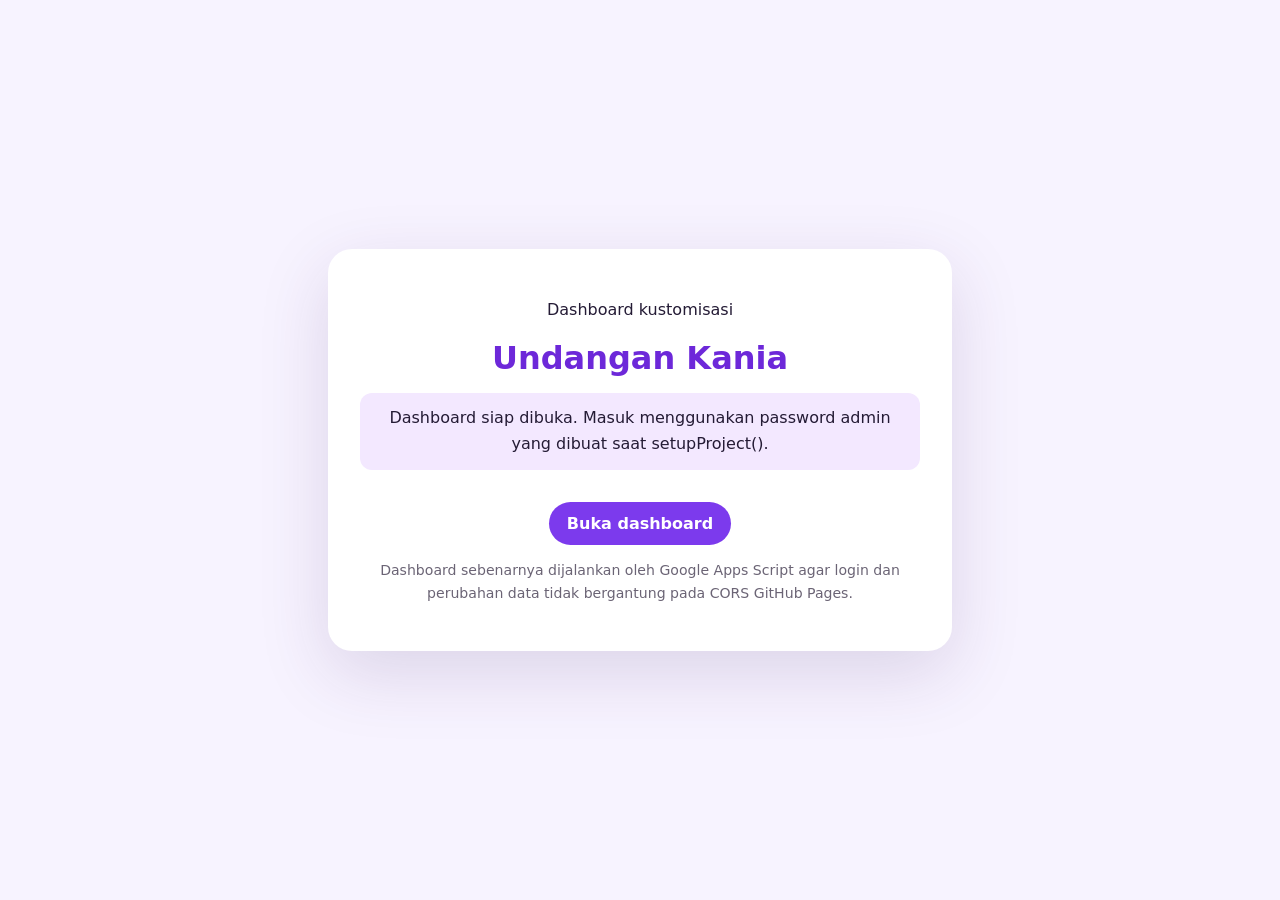
<file: dashboard.html>
<!doctype html><html lang="id"><head><meta charset="utf-8"><meta name="viewport" content="width=device-width,initial-scale=1"><title>Membuka dashboard…</title></head><body><p>Membuka dashboard…</p><script>location.replace('./frontend/dashboard.html');</script><noscript><a href="./frontend/dashboard.html">Buka dashboard</a></noscript></body></html>
</file>
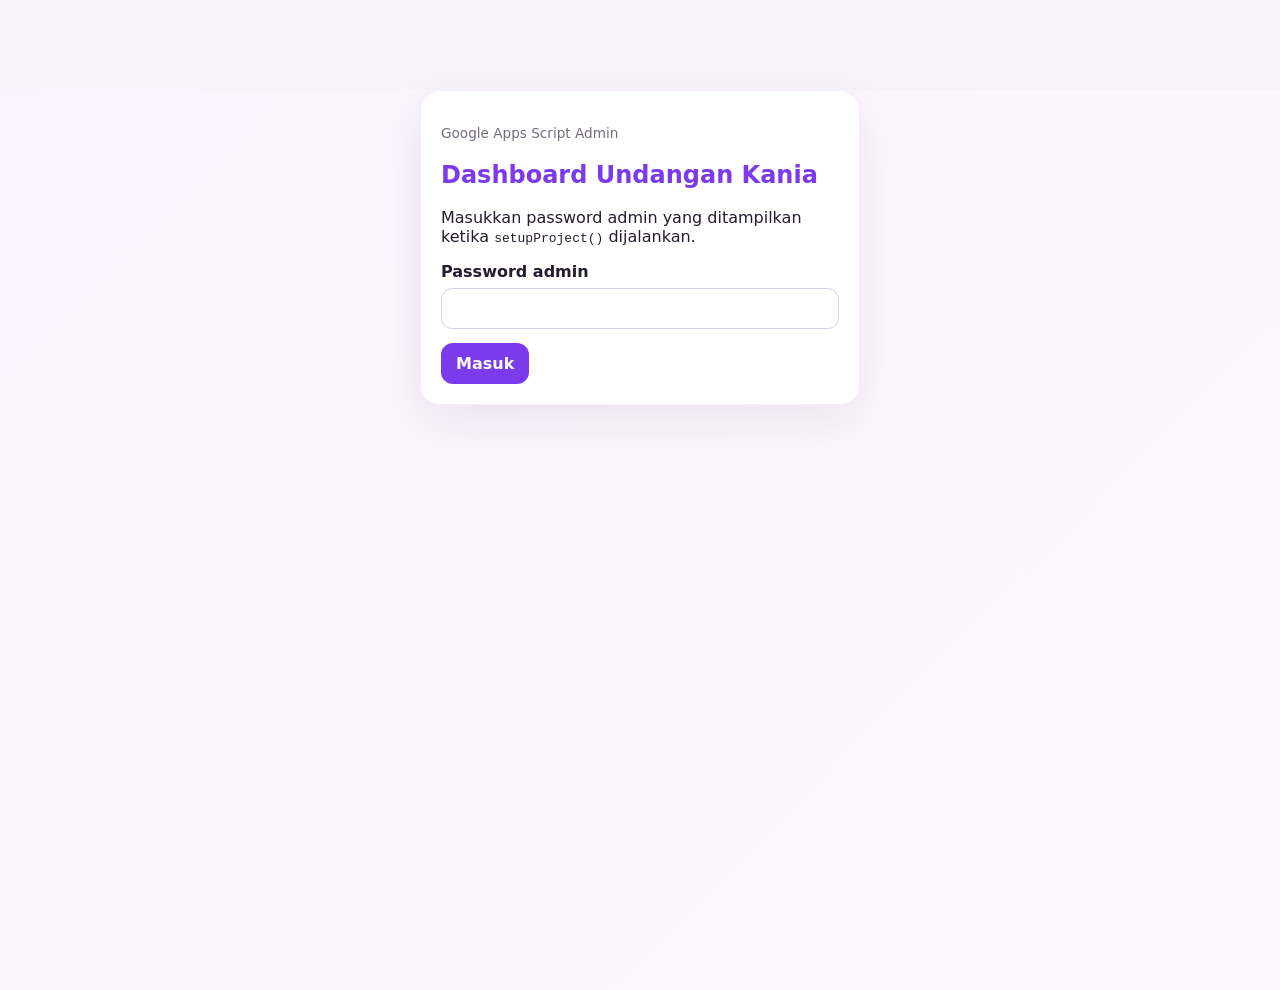
<file: apps-script/Dashboard.html>
<!doctype html>
<html lang="id">
<head>
  <base target="_top">
  <meta charset="utf-8">
  <meta name="viewport" content="width=device-width,initial-scale=1">
  <meta name="robots" content="noindex,nofollow">
  <title>Dashboard Undangan Kania</title>
  <style>
    :root{--p:#7c3aed;--s:#db2777;--ink:#251b32;--muted:#746c7e;--line:#e9e1f2;--bg:#f7f3fb;--ok:#0f766e;--bad:#b91c1c;font-family:Inter,ui-sans-serif,system-ui,-apple-system,"Segoe UI",sans-serif;color:var(--ink);background:var(--bg)}*{box-sizing:border-box}body{margin:0;background:linear-gradient(135deg,#f8f4ff,#fff7fb);min-height:100vh}button,input,textarea,select{font:inherit}.shell{width:min(1220px,calc(100% - 28px));margin:auto;padding:28px 0 60px}.topbar{display:flex;justify-content:space-between;align-items:center;gap:16px;margin-bottom:22px}.brand small{color:var(--muted);text-transform:uppercase;letter-spacing:.12em}.brand h1{margin:.25rem 0;font-size:clamp(1.55rem,3vw,2.25rem)}.btn{border:0;border-radius:12px;padding:11px 15px;font-weight:700;cursor:pointer;background:var(--p);color:#fff}.btn.secondary{background:#fff;color:var(--p);border:1px solid var(--line)}.btn.danger{background:#fff;color:var(--bad);border:1px solid #fecaca}.btn.small{padding:7px 10px;font-size:.83rem}.card{background:rgba(255,255,255,.96);border:1px solid rgba(124,58,237,.09);border-radius:20px;box-shadow:0 18px 50px rgba(58,31,89,.08);padding:20px}.login{width:min(440px,calc(100% - 28px));margin:10vh auto}.login h1{color:var(--p)}label{display:grid;gap:7px;font-weight:650;margin-bottom:14px}input,textarea,select{width:100%;border:1px solid #d9cfe4;border-radius:11px;padding:10px 11px;background:#fff;color:var(--ink)}input:focus,textarea:focus,select:focus{outline:3px solid rgba(124,58,237,.15);border-color:var(--p)}.status{padding:11px 13px;border-radius:11px;margin-top:14px;background:#f3e8ff;color:#5b21b6}.status.error{background:#fee2e2;color:#991b1b}.hidden{display:none!important}.stats{display:grid;grid-template-columns:repeat(6,1fr);gap:12px;margin-bottom:18px}.stat{padding:16px;border-radius:16px;background:#fff;border:1px solid var(--line)}.stat strong{display:block;font-size:1.7rem;color:var(--p)}.stat span{font-size:.82rem;color:var(--muted)}.tabs{display:flex;gap:8px;flex-wrap:wrap;margin-bottom:15px}.tab{border:1px solid var(--line);background:#fff;color:var(--muted);border-radius:999px;padding:9px 14px;font-weight:700;cursor:pointer}.tab.active{background:var(--p);color:#fff;border-color:var(--p)}.panel{display:none}.panel.active{display:block}.panel-head{display:flex;justify-content:space-between;align-items:center;gap:12px;margin-bottom:15px}.panel-head h2{margin:0}.table-wrap{overflow:auto;border:1px solid var(--line);border-radius:14px}table{width:100%;border-collapse:collapse;min-width:760px}th,td{padding:11px;border-bottom:1px solid var(--line);vertical-align:top;text-align:left}th{position:sticky;top:0;background:#f5effb;color:#5b3d72;font-size:.82rem}.config-value{min-width:280px}.key{font-family:ui-monospace,SFMono-Regular,Menlo,monospace;font-size:.84rem}.badge{display:inline-block;border-radius:999px;padding:4px 8px;font-size:.72rem;font-weight:800;background:#f3e8ff;color:#6d28d9}.badge.APPROVED{background:#dcfce7;color:#166534}.badge.REJECTED{background:#fee2e2;color:#991b1b}.badge.PENDING{background:#fef3c7;color:#92400e}.actions{display:flex;gap:6px;flex-wrap:wrap}.muted{color:var(--muted);font-size:.85rem}.empty{text-align:center;padding:28px;color:var(--muted)}@media(max-width:920px){.stats{grid-template-columns:repeat(3,1fr)}}@media(max-width:600px){.shell{width:min(100% - 18px,1220px);padding-top:14px}.topbar{align-items:flex-start;flex-direction:column}.stats{grid-template-columns:repeat(2,1fr)}.card{padding:14px}.panel-head{align-items:flex-start;flex-direction:column}}
  </style>
</head>
<body>
  <section id="login-view" class="card login">
    <p class="muted">Google Apps Script Admin</p>
    <h1>Dashboard Undangan Kania</h1>
    <p>Masukkan password admin yang ditampilkan ketika <code>setupProject()</code> dijalankan.</p>
    <form id="login-form">
      <label>Password admin<input id="password" type="password" minlength="8" required autocomplete="current-password"></label>
      <button class="btn" type="submit">Masuk</button>
    </form>
    <p id="login-status" class="status hidden" role="status"></p>
  </section>

  <main id="dashboard-view" class="shell hidden">
    <header class="topbar">
      <div class="brand"><small>Birthday invitation manager</small><h1>Dashboard Kania</h1></div>
      <div class="actions"><button id="refresh" class="btn secondary" type="button">Muat ulang</button><button id="logout" class="btn danger" type="button">Keluar</button></div>
    </header>
    <section id="stats" class="stats"></section>
    <nav class="tabs" aria-label="Bagian dashboard">
      <button class="tab active" data-tab="config" type="button">Kustomisasi</button>
      <button class="tab" data-tab="wishes" type="button">Ucapan</button>
      <button class="tab" data-tab="uploads" type="button">Foto Tamu</button>
    </nav>

    <section id="panel-config" class="panel active card">
      <div class="panel-head"><div><h2>Konfigurasi undangan</h2><p class="muted">Perubahan langsung dibaca oleh GitHub Pages saat halaman dimuat ulang.</p></div><button id="save-config" class="btn" type="button">Simpan perubahan</button></div>
      <div class="table-wrap"><table><thead><tr><th>Key</th><th>Nilai</th><th>Tipe</th><th>Publik</th></tr></thead><tbody id="config-body"></tbody></table></div>
      <p id="config-status" class="status hidden" role="status"></p>
    </section>

    <section id="panel-wishes" class="panel card">
      <div class="panel-head"><div><h2>Moderasi ucapan</h2><p class="muted">Ucapan berstatus APPROVED akan tampil pada undangan.</p></div></div>
      <div class="table-wrap"><table><thead><tr><th>Waktu</th><th>Nama</th><th>Ucapan</th><th>Kehadiran</th><th>Status</th><th>Aksi</th></tr></thead><tbody id="wishes-body"></tbody></table></div>
    </section>

    <section id="panel-uploads" class="panel card">
      <div class="panel-head"><div><h2>Moderasi foto tamu</h2><p class="muted">Saat disetujui, foto dipublikasikan ke galeri Drive.</p></div></div>
      <div class="table-wrap"><table><thead><tr><th>Waktu</th><th>Pengirim</th><th>Caption</th><th>Status</th><th>Aksi</th></tr></thead><tbody id="uploads-body"></tbody></table></div>
    </section>
  </main>

  <script>
    const state={token:sessionStorage.getItem('birthdayAdminToken')||'',data:null};
    const $=s=>document.querySelector(s); const esc=v=>String(v??'').replace(/[&<>"']/g,c=>({'&':'&amp;','<':'&lt;','>':'&gt;','"':'&quot;',"'":'&#39;'}[c]));
    const call=(name,...args)=>new Promise((resolve,reject)=>{const runner=google.script.run.withSuccessHandler(resolve).withFailureHandler(error=>reject(new Error(error?.message||String(error))));if(name==='adminLogin')runner.adminLogin(...args);else if(name==='adminGetDashboard')runner.adminGetDashboard(...args);else if(name==='adminSaveConfig')runner.adminSaveConfig(...args);else if(name==='adminModerateWish')runner.adminModerateWish(...args);else if(name==='adminModerateUpload')runner.adminModerateUpload(...args);else reject(new Error('Fungsi dashboard tidak dikenal.'));});
    const show=(el,msg,error=false)=>{el.textContent=msg;el.classList.remove('hidden','error');if(error)el.classList.add('error')};
    const fmt=d=>{try{return new Intl.DateTimeFormat('id-ID',{dateStyle:'medium',timeStyle:'short',timeZone:'Asia/Makassar'}).format(new Date(d))}catch{return d||''}};

    async function login(password){const result=await call('adminLogin',password);state.token=result.token;sessionStorage.setItem('birthdayAdminToken',state.token);await load();}
    async function load(){const data=await call('adminGetDashboard',state.token);state.data=data;render();$('#login-view').classList.add('hidden');$('#dashboard-view').classList.remove('hidden');}
    function render(){renderStats();renderConfig();renderWishes();renderUploads()}
    function renderStats(){const s=state.data.stats;const items=[['Ucapan',s.wishesTotal],['Ucapan pending',s.wishesPending],['RSVP',s.rsvpTotal],['Akan hadir',s.attending],['Galeri aktif',s.galleryActive],['Foto pending',s.uploadsPending]];$('#stats').innerHTML=items.map(([l,v])=>`<article class="stat"><strong>${esc(v)}</strong><span>${esc(l)}</span></article>`).join('')}
    function renderConfig(){const body=$('#config-body');body.innerHTML=state.data.config.map((r,i)=>`<tr data-index="${i}"><td class="key">${esc(r.key)}</td><td><textarea class="config-value" rows="${String(r.value).length>100?4:2}">${esc(r.value)}</textarea></td><td><select class="config-type">${['string','number','boolean','json'].map(t=>`<option ${t===r.type?'selected':''}>${t}</option>`).join('')}</select></td><td><input class="config-public" type="checkbox" ${r.public?'checked':''} aria-label="Publik untuk ${esc(r.key)}"></td></tr>`).join('')}
    function badge(s){return `<span class="badge ${esc(s)}">${esc(s||'-')}</span>`}
    function renderWishes(){const body=$('#wishes-body');if(!state.data.wishes.length){body.innerHTML='<tr><td class="empty" colspan="6">Belum ada ucapan.</td></tr>';return}body.innerHTML=state.data.wishes.map(r=>`<tr><td>${esc(fmt(r.timestamp))}</td><td>${esc(r.name)}</td><td>${esc(r.message)}</td><td>${esc(r.attendance||'-')}</td><td>${badge(r.status)}</td><td><div class="actions"><button class="btn small" data-wish="${esc(r.id)}" data-status="APPROVED">Setujui</button><button class="btn small danger" data-wish="${esc(r.id)}" data-status="REJECTED">Tolak</button></div></td></tr>`).join('')}
    function renderUploads(){const body=$('#uploads-body');if(!state.data.uploads.length){body.innerHTML='<tr><td class="empty" colspan="5">Belum ada upload.</td></tr>';return}body.innerHTML=state.data.uploads.map(r=>`<tr><td>${esc(fmt(r.timestamp))}</td><td>${esc(r.name)}</td><td>${esc(r.caption||'-')}</td><td>${badge(r.status)}</td><td><div class="actions"><button class="btn small" data-upload="${esc(r.id)}" data-status="APPROVED">Setujui</button><button class="btn small danger" data-upload="${esc(r.id)}" data-status="REJECTED">Tolak</button></div></td></tr>`).join('')}

    $('#login-form').addEventListener('submit',async e=>{e.preventDefault();const status=$('#login-status');show(status,'Memeriksa password…');try{await login($('#password').value);status.classList.add('hidden')}catch(error){show(status,error.message,true)}});
    $('#logout').addEventListener('click',()=>{sessionStorage.removeItem('birthdayAdminToken');location.reload()});
    $('#refresh').addEventListener('click',async()=>{try{await load()}catch(error){alert(error.message)}});
    document.addEventListener('click',async e=>{const tab=e.target.closest('[data-tab]');if(tab){document.querySelectorAll('.tab').forEach(x=>x.classList.toggle('active',x===tab));document.querySelectorAll('.panel').forEach(x=>x.classList.toggle('active',x.id===`panel-${tab.dataset.tab}`));return}const wish=e.target.closest('[data-wish]');if(wish){wish.disabled=true;try{await call('adminModerateWish',state.token,wish.dataset.wish,wish.dataset.status);await load()}catch(error){alert(error.message)}finally{wish.disabled=false}}const upload=e.target.closest('[data-upload]');if(upload){upload.disabled=true;try{await call('adminModerateUpload',state.token,upload.dataset.upload,upload.dataset.status);await load()}catch(error){alert(error.message)}finally{upload.disabled=false}}});
    $('#save-config').addEventListener('click',async()=>{const button=$('#save-config'),status=$('#config-status');button.disabled=true;show(status,'Menyimpan perubahan…');try{const items=[...document.querySelectorAll('#config-body tr')].map(row=>{const base=state.data.config[Number(row.dataset.index)];return{key:base.key,value:row.querySelector('.config-value').value,type:row.querySelector('.config-type').value,public:row.querySelector('.config-public').checked}});const result=await call('adminSaveConfig',state.token,items);show(status,result.message||'Tersimpan.');await load()}catch(error){show(status,error.message,true)}finally{button.disabled=false}});
    if(state.token){load().catch(()=>{sessionStorage.removeItem('birthdayAdminToken')})}
  </script>
</body>
</html>
</file>
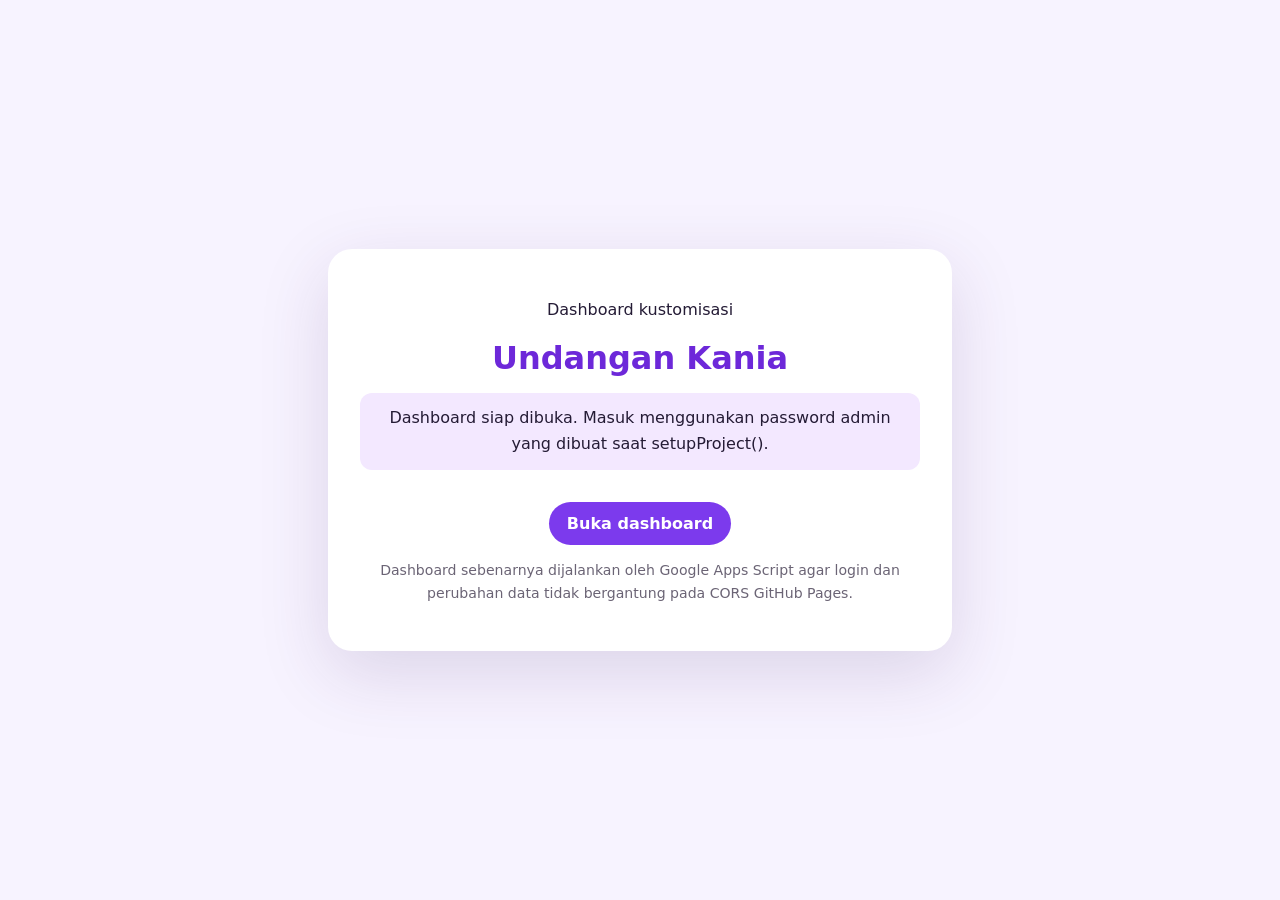
<file: frontend/dashboard.html>
<!doctype html>
<html lang="id">
<head>
  <meta charset="utf-8">
  <meta name="viewport" content="width=device-width,initial-scale=1">
  <meta name="robots" content="noindex,nofollow">
  <title>Dashboard Undangan Kania</title>
  <style>
    :root{font-family:system-ui,-apple-system,BlinkMacSystemFont,"Segoe UI",sans-serif;color:#241b35;background:#f7f3ff}body{margin:0;min-height:100vh;display:grid;place-items:center;padding:24px;box-sizing:border-box}.card{width:min(560px,100%);background:#fff;border-radius:24px;padding:32px;box-shadow:0 22px 70px rgba(67,36,101,.15);text-align:center}h1{margin:.2rem 0 1rem;color:#6d28d9}p{line-height:1.65}.status{padding:12px 14px;border-radius:12px;background:#f3e8ff}.button{display:inline-block;margin-top:16px;padding:12px 18px;border-radius:999px;background:#7c3aed;color:#fff;text-decoration:none;font-weight:700}.muted{font-size:.88rem;color:#6b6475}code{word-break:break-all}
  </style>
</head>
<body>
  <main class="card">
    <p>Dashboard kustomisasi</p>
    <h1>Undangan Kania</h1>
    <p id="status" class="status">Membaca konfigurasi Apps Script…</p>
    <a id="open-dashboard" class="button" href="#" hidden>Buka dashboard</a>
    <p class="muted">Dashboard sebenarnya dijalankan oleh Google Apps Script agar login dan perubahan data tidak bergantung pada CORS GitHub Pages.</p>
  </main>
  <script type="module">
    import { APP_CONFIG } from "./js/config.js";
    const status = document.querySelector("#status");
    const link = document.querySelector("#open-dashboard");
    const url = APP_CONFIG.webAppUrl.trim();
    if (url.startsWith("https://script.google.com/macros/s/") && url.endsWith("/exec")) {
      link.href = `${url}?page=dashboard`;
      link.hidden = false;
      status.textContent = "Dashboard siap dibuka. Masuk menggunakan password admin yang dibuat saat setupProject().";
    } else {
      status.innerHTML = "Apps Script belum dikonfigurasi. Isi <code>webAppUrl</code> pada <code>frontend/js/config.js</code> terlebih dahulu.";
    }
  </script>
</body>
</html>
</file>
<file: frontend/css/styles.css>
:root {
  --primary: #A72C70;
  --primary-dark: #7A1F55;
  --secondary: #C83B82;
  --accent: #F05FA5;
  --ink: #3B1830;
  --muted: #76586B;
  --paper: #FFF8FC;
  --soft: #FCEAF3;
  --line: rgba(122, 31, 85, 0.16);
  --shadow: 0 18px 45px rgba(122, 31, 85, 0.14);
  --radius: 28px;
  --content-width: 560px;
  --nav-height: 76px;
  color-scheme: light;
  font-family: "DM Sans", system-ui, -apple-system, BlinkMacSystemFont, "Segoe UI", sans-serif;
  scroll-behavior: smooth;
}

* { box-sizing: border-box; }
html, body { margin: 0; min-height: 100%; }
body { background: #2B1223; color: var(--ink); }
body, button, input, textarea, select { font: inherit; }
button, a { -webkit-tap-highlight-color: transparent; }
a { color: inherit; }
img { display: block; max-width: 100%; }
svg { width: 1.2em; fill: currentColor; }
[hidden] { display: none !important; }

.skip-link {
  position: fixed; left: 1rem; top: -5rem; z-index: 3000;
  background: white; padding: .8rem 1rem; border-radius: 10px;
}
.skip-link:focus { top: 1rem; }

#confetti { position: fixed; inset: 0; pointer-events: none; z-index: 2500; }

.cover {
  position: fixed; inset: 0; z-index: 2000; min-height: 100dvh;
  display: grid; place-items: center; overflow: hidden; padding: 1.25rem;
  transition: opacity .8s ease, visibility .8s ease;
}
.cover-bg { position: absolute; inset: 0; width: 100%; height: 100%; object-fit: cover; }
.cover-overlay {
  position: absolute;
  inset: 0;
  background: linear-gradient(
    180deg,
    rgba(122, 31, 85, 0.18),
    rgba(59, 24, 48, 0.72)
  );
  backdrop-filter: blur(2px);
}
.cover-card {
  position: relative; width: min(100%, 420px); padding: 2.25rem 1.5rem;
  text-align: center; color: white; border: 1px solid rgba(255,255,255,.34);
  border-radius: 34px; background: rgba(59, 24, 48, 0.42); box-shadow: 0 24px 80px rgba(0,0,0,.3);
  backdrop-filter: blur(14px);
}
.invitation-open .cover { opacity: 0; visibility: hidden; pointer-events: none; }

.eyebrow { margin: 0 0 .75rem; text-transform: uppercase; letter-spacing: .19em; font-size: .74rem; font-weight: 700; color: var(--primary-dark); }
.eyebrow-light { color: rgba(255,255,255,.78); }
.script-title { margin: .25rem 0 1rem; font-family: "Geist Pixel", cursive; font-size: clamp(2rem, 11vw, 3rem); font-weight: 400; line-height: 1.05; }
.cover-date { margin: 0; font-weight: 600; }
.guest-box { margin: 1.8rem 0; padding: 1rem; border-block: 1px solid rgba(255,255,255,.28); }
.guest-box span { display: block; font-size: .78rem; opacity: .78; }
.guest-box strong { display: block; margin-top: .3rem; font-size: 1.1rem; }

.button {
  display: inline-flex; align-items: center; justify-content: center; gap: .55rem;
  min-height: 44px; padding: .72rem 1.1rem; border: 1px solid transparent; border-radius: 999px;
  text-decoration: none; font-weight: 700; font-size: .88rem; cursor: pointer;
  transition: transform .2s ease, box-shadow .2s ease, background-color .2s ease;
}
.button:hover { transform: translateY(-2px); }
.button:focus-visible, input:focus-visible, textarea:focus-visible, select:focus-visible, .gallery-item:focus-visible, .bottom-nav a:focus-visible { outline: 3px solid color-mix(in srgb, var(--accent) 68%, white); outline-offset: 3px; }
.button-primary { color: white; background: linear-gradient(135deg, var(--primary), var(--secondary)); box-shadow: 0 10px 24px color-mix(in srgb, var(--primary) 28%, transparent); }
.button-light { color: var(--primary-dark); background: white; box-shadow: 0 8px 24px rgba(0,0,0,.12); }
.button-ghost { color: white; border-color: rgba(255,255,255,.5); background: rgba(255,255,255,.08); backdrop-filter: blur(8px); }
.button-outline { color: var(--primary-dark); border-color: var(--primary); background: transparent; }
.full { width: 100%; }

.app-shell { min-height: 100vh; }
.desktop-panel { display: none; }
.invitation { width: 100%; max-width: var(--content-width); margin: 0 auto; background: var(--paper); box-shadow: 0 0 80px rgba(0,0,0,.25); overflow: clip; }
.section { position: relative; padding: 5.4rem 1.25rem; }
.section-inner { width: min(100%, 500px); margin: 0 auto; }
.narrow { width: min(100%, 430px); }
.text-center { text-align: center; }
.section-paper { background: var(--paper); }
.section-soft { background: var(--soft); }
.section-gradient { color: white; background: radial-gradient(circle at top left, color-mix(in srgb, var(--secondary) 62%, var(--primary)), var(--primary-dark)); }
.section-title { margin: 0 0 1rem; font-size: clamp(1.75rem, 7vw, 2.45rem); line-height: 1.16; }
.section-title.light, .section-description.light { color: white; }
.section-description { margin: 0 auto 1.6rem; max-width: 42ch; color: var(--muted); line-height: 1.75; }
.lead { font-size: 1.04rem; line-height: 1.8; color: var(--muted); }

.hero { min-height: 100dvh; display: grid; place-items: center; padding-top: 4.5rem; padding-bottom: 5rem; color: white; overflow: hidden; }
.hero-bg { position: absolute; inset: 0; width: 100%; height: 100%; object-fit: cover; }
.hero-overlay { position: absolute; inset: 0; background: linear-gradient(180deg, rgba(255,255,255,.18), rgba(255,255,255,.82)); }
.hero-content { position: relative; z-index: 1; width: 100%; text-align: center; }
.hero-heading { margin: 0 0 1.4rem; font-size: 1.35rem; letter-spacing: .02em; }
.hero .eyebrow { color: rgba(255,255,255,.82); }
.portrait-frame { width: 190px; aspect-ratio: 1; margin: 0 auto 1rem; padding: 7px; border-radius: 50%; background: linear-gradient(135deg, rgba(255,255,255,.95), rgba(255,255,255,.25)); box-shadow: 0 18px 50px rgba(0,0,0,.26); }
.portrait-frame img { width: 100%; height: 100%; object-fit: cover; border-radius: 50%; }
.age-label { display: inline-flex; padding: .4rem .8rem; margin: .4rem 0 0; border-radius: 999px; background: rgba(255,255,255,.14); backdrop-filter: blur(8px); gap: .28rem; }
.hero .script-title { font-size: clamp(2rem, 15vw, 3rem); }
.hero-date { margin: 0 0 1.4rem; line-height: 1.75; }
.hero-actions { display: flex; flex-wrap: wrap; justify-content: center; gap: .7rem; }
.scroll-cue { position: absolute; left: 50%; bottom: -3.5rem; width: 28px; height: 44px; border: 2px solid rgba(255,255,255,.55); border-radius: 999px; transform: translateX(-50%); }
.scroll-cue span { position: absolute; top: 8px; left: 50%; width: 5px; height: 8px; border-radius: 99px; background: white; transform: translateX(-50%); animation: scroll-dot 1.8s infinite; }
@keyframes scroll-dot { 0% { opacity: 0; transform: translate(-50%,0); } 40% { opacity: 1; } 100% { opacity: 0; transform: translate(-50%,18px); } }

.message-card { position: relative; margin-top: 2rem; padding: 2rem 1.4rem 1.5rem; border: 1px solid var(--line); border-radius: var(--radius); background: white; box-shadow: var(--shadow); }
.message-card .quote-mark { position: absolute; top: -1.4rem; left: 1.4rem; font-family: Georgia, serif; font-size: 5rem; color: color-mix(in srgb, var(--primary) 30%, transparent); }
.message-card p { line-height: 1.8; }

.wave { height: 76px; overflow: hidden; margin-bottom: -1px; background: var(--paper); }
.wave svg { width: 100%; height: 100%; }
.wave-purple path { fill: color-mix(in srgb, var(--primary) 86%, var(--secondary)); }

.countdown { display: grid; grid-template-columns: repeat(4, 1fr); gap: .55rem; margin: 2rem 0; }
.countdown div { padding: 1rem .35rem; border: 1px solid rgba(255,255,255,.22); border-radius: 18px; background: rgba(255,255,255,.12); backdrop-filter: blur(10px); }
.countdown strong { display: block; font-size: clamp(1.5rem, 7vw, 2.2rem); }
.countdown span { font-size: .72rem; opacity: .8; }
.countdown-ended { font-weight: 700; }
.event-card { margin-top: 2.2rem; padding: 2rem 1.3rem; color: var(--ink); border-radius: var(--radius); background: white; box-shadow: 0 24px 50px rgba(0,0,0,.18); }
.event-card h3 { margin: .8rem 0 1rem; font-size: 1.45rem; }
.event-card p { margin: .45rem 0; line-height: 1.6; color: var(--muted); }
.event-icon { width: 54px; height: 54px; margin: 0 auto; display: grid; place-items: center; border-radius: 18px; color: white; background: linear-gradient(135deg, var(--primary), var(--secondary)); }
.event-icon svg { width: 28px; }
.dress-code { margin-bottom: 1.3rem !important; }

.gallery-grid {
  display: grid;
  grid-template-columns: 1fr;
  gap: 1.5rem;
  margin-top: 2rem;
}

.gallery-item {
  position: relative;
  width: 100%;
  min-height: clamp(480px, 72svh, 720px);
  padding: 0;
  border: 0;
  border-radius: 24px;
  overflow: hidden;
  cursor: pointer;
  background: #eee;
  box-shadow: 0 14px 35px rgba(34, 22, 45, 0.16);
}

.gallery-item img {
  width: 100%;
  height: 100%;
  min-height: inherit;
  display: block;
  object-fit: cover;
  transition: transform 0.45s ease;
}

.gallery-item:hover img {
  transform: scale(1.025);
}

/* Menonaktifkan bentuk kolase lama */
.gallery-tall,
.gallery-wide {
  grid-row: auto;
  grid-column: auto;
}

@media (max-width: 600px) {
  .gallery-grid {
    gap: 1.15rem;
  }

  .gallery-item {
    min-height: 68svh;
    border-radius: 20px;
  }
}


.form-card { margin-top: 1.7rem; padding: 1.35rem; border: 1px solid var(--line); border-radius: var(--radius); background: white; box-shadow: var(--shadow); }
.form-card label { display: grid; gap: .45rem; margin-bottom: 1rem; font-weight: 700; font-size: .86rem; }
.form-card input, .form-card textarea, .form-card select { width: 100%; border: 1px solid var(--line); border-radius: 13px; padding: .78rem .85rem; color: var(--ink); background: #fff; }
.form-card textarea { resize: vertical; }
.form-card small { color: var(--muted); font-weight: 400; }
.form-status { margin: .8rem 0 0; padding: .8rem; border-radius: 12px; font-size: .85rem; }
.form-status[data-type="success"] { color: #14532d; background: #dcfce7; }
.form-status[data-type="error"] { color: #7f1d1d; background: #fee2e2; }
.form-status[data-type="info"] { color: #1e3a8a; background: #dbeafe; }

.wish-list-wrap { margin-top: 2rem; }
.wish-list { display: grid; gap: .85rem; }
.wish-card { display: grid; grid-template-columns: 44px 1fr; gap: .8rem; padding: 1rem; border: 1px solid var(--line); border-radius: 18px; background: white; }
.wish-avatar { width: 44px; height: 44px; display: grid; place-items: center; color: white; font-weight: 800; border-radius: 50%; background: linear-gradient(135deg, var(--primary), var(--secondary)); }
.wish-meta { display: flex; flex-wrap: wrap; justify-content: space-between; gap: .4rem; }
.wish-meta time { color: var(--muted); font-size: .7rem; }
.wish-body p { margin: .45rem 0; color: var(--muted); line-height: 1.6; white-space: pre-wrap; }
.attendance-badge { display: inline-flex; padding: .25rem .55rem; border-radius: 999px; color: var(--primary-dark); background: var(--soft); font-size: .7rem; font-weight: 700; }
.empty-state { padding: 1rem; text-align: center; color: var(--muted); }

.gift-card { max-width: 380px; margin: 2rem auto 0; padding: 1.7rem; border: 1px solid rgba(255,255,255,.3); border-radius: 24px; background: rgba(255,255,255,.14); backdrop-filter: blur(10px); }
.gift-card p, .gift-card span { display: block; margin: .3rem 0; }
.gift-card strong { display: block; margin: .7rem 0; font-size: 1.5rem; letter-spacing: .08em; }

.closing { padding-bottom: calc(var(--nav-height) + 3.5rem); background: linear-gradient(180deg, var(--paper), var(--soft)); }
.closing-image { width: 140px; aspect-ratio: 1; object-fit: cover; margin: 0 auto 1.5rem; border: 6px solid white; border-radius: 50%; box-shadow: var(--shadow); }
.closing .script-title { color: var(--primary-dark); }
.closing small { display: block; margin-top: 2.2rem; color: var(--muted); }

.bottom-nav {
  position: fixed; left: 50%; bottom: max(.65rem, env(safe-area-inset-bottom)); z-index: 900;
  width: min(calc(100% - 1rem), 530px); height: var(--nav-height); display: grid; grid-template-columns: repeat(5, 1fr);
  padding: .45rem; border: 1px solid rgba(255,255,255,.42); border-radius: 24px;
  background: rgba(255,255,255,.88); box-shadow: 0 18px 45px rgba(31,17,41,.22); backdrop-filter: blur(16px); transform: translateX(-50%);
}
.bottom-nav a { display: grid; place-items: center; align-content: center; gap: .2rem; color: var(--muted); text-decoration: none; border-radius: 17px; font-size: .66rem; font-weight: 700; }
.bottom-nav svg { width: 21px; }
.bottom-nav a.active { color: white; background: linear-gradient(135deg, var(--primary), var(--secondary)); }

.floating-button { position: fixed; right: 1rem; bottom: calc(var(--nav-height) + 1.8rem + env(safe-area-inset-bottom)); z-index: 950; width: 48px; height: 48px; display: grid; place-items: center; border: 0; border-radius: 50%; color: white; background: linear-gradient(135deg, var(--primary), var(--secondary)); box-shadow: var(--shadow); cursor: pointer; }
.music-button.is-playing svg { animation: spin 4s linear infinite; }
@keyframes spin { to { transform: rotate(360deg); } }

.toast { position: fixed; top: 1rem; left: 50%; z-index: 2600; width: min(calc(100% - 2rem), 430px); padding: .9rem 1rem; border-radius: 15px; box-shadow: var(--shadow); transform: translateX(-50%); background: white; }
.toast[data-type="success"] { border-left: 5px solid #16a34a; }
.toast[data-type="error"] { border-left: 5px solid #dc2626; }
.toast[data-type="info"] { border-left: 5px solid #2563eb; }

.image-dialog { width: min(92vw, 860px); max-height: 90dvh; padding: 0; border: 0; border-radius: 22px; background: transparent; overflow: visible; }
.image-dialog::backdrop { background: rgba(15,10,20,.85); backdrop-filter: blur(8px); }
.image-dialog img { width: 100%; max-height: 86dvh; object-fit: contain; border-radius: 18px; }
.image-dialog button { position: absolute; right: -.55rem; top: -.55rem; width: 42px; height: 42px; border: 0; border-radius: 50%; font-size: 1.8rem; line-height: 1; cursor: pointer; }

@media (min-width: 900px) {
  .app-shell { display: grid; grid-template-columns: minmax(0, 1fr) var(--content-width); }
  .desktop-panel { position: sticky; top: 0; display: block; height: 100vh; overflow: hidden; }
  .desktop-panel > img { width: 100%; height: 100%; object-fit: cover; }
  .desktop-panel-overlay {
  position: absolute;
  inset: 0;
  background: linear-gradient(
    135deg,
    rgba(122, 31, 85, 0.20),
    rgba(59, 24, 48, 0.74)
  );
}
  .desktop-panel-content { position: absolute; inset: 0; display: grid; place-content: center; padding: 3rem; text-align: center; color: white; }
  .desktop-panel-content .eyebrow { color: rgba(255,255,255,.8); }
  .desktop-panel-content .script-title { font-size: clamp(4rem, 8vw, 7rem); }
  .invitation { margin: 0; }
  .bottom-nav { left: auto; right: 15px; width: calc(var(--content-width) - 30px); transform: none; }
  .floating-button { right: calc(var(--content-width) + 1.4rem); }
}

@media (max-width: 380px) {
  .section { padding-inline: .9rem; }
  .countdown { gap: .35rem; }
  .countdown div { padding-inline: .15rem; }
  .bottom-nav span { font-size: .58rem; }
}

/* ==================================================
   Penyesuaian warna Hero Kania
   ================================================== */

.hero {
  color: var(--ink);
}

.hero-overlay {
  background: linear-gradient(
    180deg,
    rgba(255, 248, 252, 0.08) 0%,
    rgba(255, 248, 252, 0.42) 48%,
    rgba(255, 248, 252, 0.82) 100%
  );
}

.hero .eyebrow {
  color: var(--primary-dark);
}

.hero .age-label {
  color: var(--ink);
  background: rgba(255, 255, 255, 0.62);
  border: 1px solid rgba(122, 31, 85, 0.14);
  backdrop-filter: blur(8px);
}

.hero .button-ghost {
  color: var(--ink);
  border-color: rgba(59, 24, 48, 0.30);
  background: rgba(255, 255, 255, 0.48);
}

.hero .button-ghost:hover {
  background: rgba(255, 255, 255, 0.72);
}

.hero .scroll-cue {
  border-color: rgba(59, 24, 48, 0.46);
}

.hero .scroll-cue span {
  background: var(--ink);
}

@media (prefers-reduced-motion: reduce) {
  *, *::before, *::after { scroll-behavior: auto !important; animation-duration: .01ms !important; animation-iteration-count: 1 !important; transition-duration: .01ms !important; }
}
</file>
